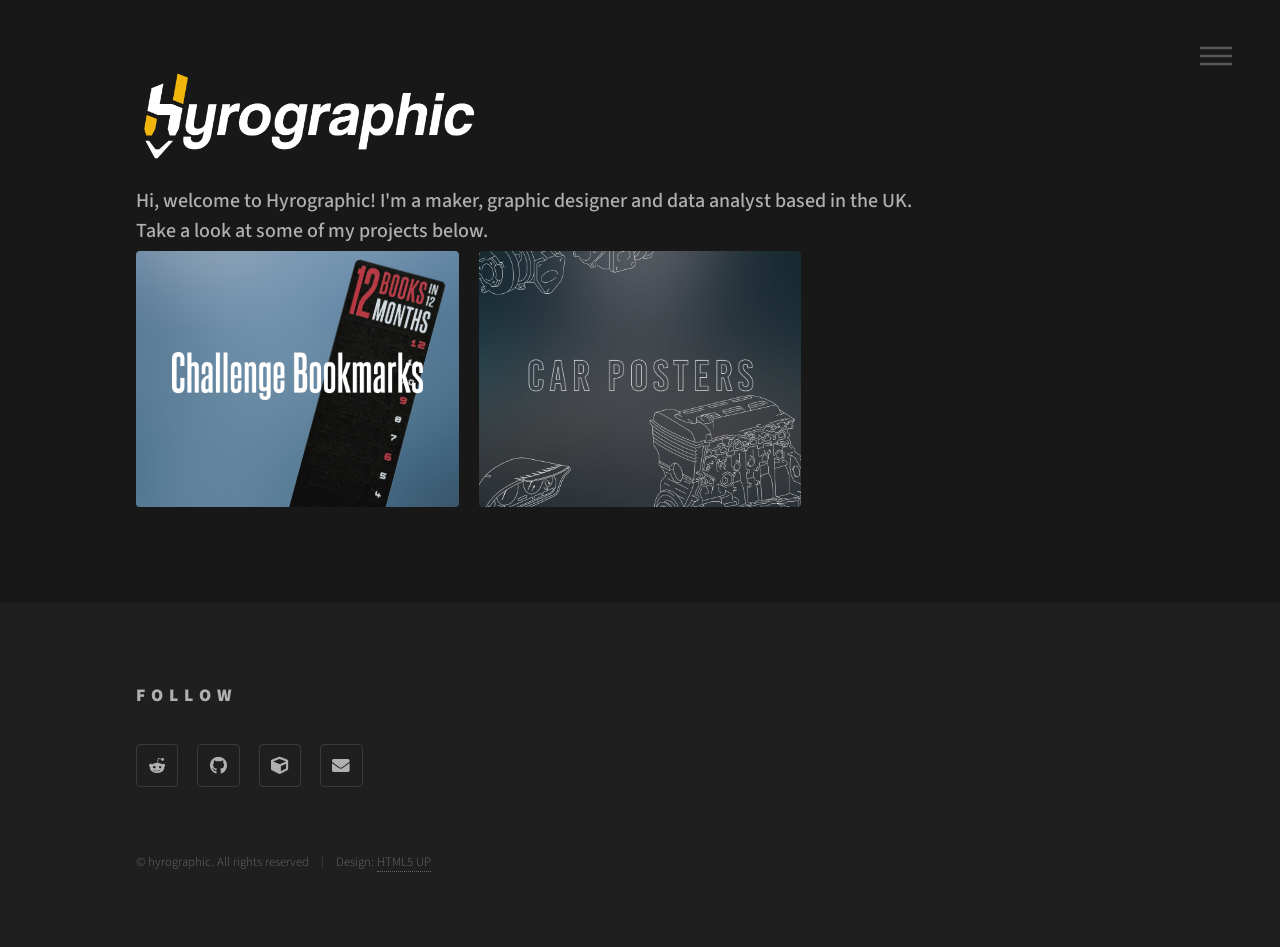
<file: index.html>
<!DOCTYPE HTML>
<!--
	Phantom by HTML5 UP
	html5up.net | @ajlkn
	Free for personal and commercial use under the CCA 3.0 license (html5up.net/license)
-->
<html>
	<head>
		<title>Hyrographic</title>
		<link rel="icon" type="image/png" href="images/hyrographic_favicon.png?v=2" />
		<link rel="apple-touch-icon" href="images/hyrographic_favicon.png?v=2" />
		<meta charset="utf-8" />
		<meta name="viewport" content="width=device-width, initial-scale=1, user-scalable=no" />
		<link rel="stylesheet" href="assets/css/main.css" />
		<noscript><link rel="stylesheet" href="assets/css/noscript.css" /></noscript>
	</head>
	<body class="is-preload">
		<!-- Wrapper -->
			<div id="wrapper">

				<!-- Header -->
					<header id="header">
						<div class="inner">

							<!-- Logo -->
								<a href="index.html" class="logo">
									<span class="symbol"><img src="images/hyrographic_logo.png" alt="" /></span>
								</a>

							<!-- Nav -->
								<nav>
									<ul>
										<li><a href="#menu">Menu</a></li>
									</ul>
								</nav>

						</div>
					</header>

				<!-- Menu -->
					<nav id="menu">
						<h2>Menu</h2>
						<ul>
							<li><a href="index.html">Home</a></li>
							<li><a href="challenge_bookmarks.html">Challenge Bookmarks</a></li>
							<li><a href="car_posters.html">Car Posters</a></li>
							<!-- <li><a href="generic.html">Consequat dolor</a></li>
							<li><a href="elements.html">Elements</a></li> -->
						</ul>
					</nav>

				<!-- Main -->
					<div id="main">
						<div class="inner">
							<header>
								<p class="subtitle">Hi, welcome to Hyrographic! I'm a maker, graphic designer and data analyst based in the UK.<br>Take a look at some of my projects below.</p>
							</header>
							<section class="tiles">
								<article class="style1">
									<span class="image">
										<img src="images/pic02.jpg" alt="" />
									</span>
									<a href="challenge_bookmarks.html">
										<img class="tile-icon" src="images/Challenge Bookmarks.png" alt="12 Books in 12 Months">
										<img class="title-background bg-bookmarks" src="images/12b12m/bookmark_no_background.png" alt="Bookmark Image">
										<div class="content">
											<p>Satisfying peel away tabs to track your reading</p>
										</div>
									</a>
								</article>
								
								<article class="style2">
									<span class="image">
										<img src="images/pic03.jpg" alt="" />
									</span>
									<a href="car_posters.html">
										<!-- <h2 class="tile-title-car-posters">Car Posters</h2> -->
										 <img class="tile-icon car-posters" src="images/car_posters_header.png" alt="Car Posters">
										<img class="title-background bg-car-posters" src="images/car_posters.png" alt="Car illustrations">
										<div class="content">
											<p>Hand-designed car illustrations</p>
										</div>
									</a>
								</article>
								<!-- <article class="style3">
									<span class="image">
										<img src="images/pic03.jpg" alt="" />
									</span>
									<a href="generic.html">
										<h2>Feugiat</h2>
										<div class="content">
											<p>Sed nisl arcu euismod sit amet nisi lorem etiam dolor veroeros et feugiat.</p>
										</div>
									</a>
								</article>
								<article class="style4">
									<span class="image">
										<img src="images/pic04.jpg" alt="" />
									</span>
									<a href="generic.html">
										<h2>Tempus</h2>
										<div class="content">
											<p>Sed nisl arcu euismod sit amet nisi lorem etiam dolor veroeros et feugiat.</p>
										</div>
									</a>
								</article>
								<article class="style5">
									<span class="image">
										<img src="images/pic05.jpg" alt="" />
									</span>
									<a href="generic.html">
										<h2>Aliquam</h2>
										<div class="content">
											<p>Sed nisl arcu euismod sit amet nisi lorem etiam dolor veroeros et feugiat.</p>
										</div>
									</a>
								</article>
								<article class="style6">
									<span class="image">
										<img src="images/pic06.jpg" alt="" />
									</span>
									<a href="generic.html">
										<h2>Veroeros</h2>
										<div class="content">
											<p>Sed nisl arcu euismod sit amet nisi lorem etiam dolor veroeros et feugiat.</p>
										</div>
									</a>
								</article>
								<article class="style2">
									<span class="image">
										<img src="images/pic07.jpg" alt="" />
									</span>
									<a href="generic.html">
										<h2>Ipsum</h2>
										<div class="content">
											<p>Sed nisl arcu euismod sit amet nisi lorem etiam dolor veroeros et feugiat.</p>
										</div>
									</a>
								</article>
								<article class="style3">
									<span class="image">
										<img src="images/pic08.jpg" alt="" />
									</span>
									<a href="generic.html">
										<h2>Dolor</h2>
										<div class="content">
											<p>Sed nisl arcu euismod sit amet nisi lorem etiam dolor veroeros et feugiat.</p>
										</div>
									</a>
								</article>
								<article class="style1">
									<span class="image">
										<img src="images/pic09.jpg" alt="" />
									</span>
									<a href="generic.html">
										<h2>Nullam</h2>
										<div class="content">
											<p>Sed nisl arcu euismod sit amet nisi lorem etiam dolor veroeros et feugiat.</p>
										</div>
									</a>
								</article>
								<article class="style5">
									<span class="image">
										<img src="images/pic10.jpg" alt="" />
									</span>
									<a href="generic.html">
										<h2>Ultricies</h2>
										<div class="content">
											<p>Sed nisl arcu euismod sit amet nisi lorem etiam dolor veroeros et feugiat.</p>
										</div>
									</a>
								</article>
								<article class="style6">
									<span class="image">
										<img src="images/pic11.jpg" alt="" />
									</span>
									<a href="generic.html">
										<h2>Dictum</h2>
										<div class="content">
											<p>Sed nisl arcu euismod sit amet nisi lorem etiam dolor veroeros et feugiat.</p>
										</div>
									</a>
								</article>
								<article class="style4">
									<span class="image">
										<img src="images/pic12.jpg" alt="" />
									</span>
									<a href="generic.html">
										<h2>Pretium</h2>
										<div class="content">
											<p>Sed nisl arcu euismod sit amet nisi lorem etiam dolor veroeros et feugiat.</p>
										</div>
									</a>
								</article> -->
							</section>
						</div>
					</div>

				<!-- Footer -->
					<footer id="footer">
						<div class="inner">
							<!-- <section>
								<h2>Get in touch</h2>
								<form method="post" action="#">
									<div class="fields">
										<div class="field half">
											<input type="text" name="name" id="name" placeholder="Name" />
										</div>
										<div class="field half">
											<input type="email" name="email" id="email" placeholder="Email" />
										</div>
										<div class="field">
											<textarea name="message" id="message" placeholder="Message"></textarea>
										</div>
									</div>
									<ul class="actions">
										<li><input type="submit" value="Send" class="primary" /></li>
									</ul>
								</form>
							</section> -->
							<section>
								<h2>Follow</h2>
								<ul class="icons">
									<li><a href="https://www.reddit.com/user/hyrographic/" class="icon brands style2 fa-reddit-alien"><span class="label">Reddit</span></a></li>

									<li><a href="https://github.com/hyrographic" class="icon brands style2 fa-github"><span class="label">GitHub</span></a></li>

									<li><a href="https://makerworld.com/en/@hyrographic" class="icon solid style2 fa-cube"><span class="label">MakerWorld</span></a></li>
									
									<li><a href="mailto:hyrographic@gmail.com" class="icon solid style2 fa-envelope"><span class="label">Email</span></a></li>
								</ul>
							</section>
							<ul class="copyright">
								<li>&copy; hyrographic. All rights reserved</li><li>Design: <a href="http://html5up.net">HTML5 UP</a></li>
							</ul>
						</div>
					</footer>

			</div>

		<!-- Scripts -->
			<script src="assets/js/jquery.min.js"></script>
			<script src="assets/js/browser.min.js"></script>
			<script src="assets/js/breakpoints.min.js"></script>
			<script src="assets/js/util.js"></script>
			<script src="assets/js/main.js"></script>

	</body>
</html>
</file>
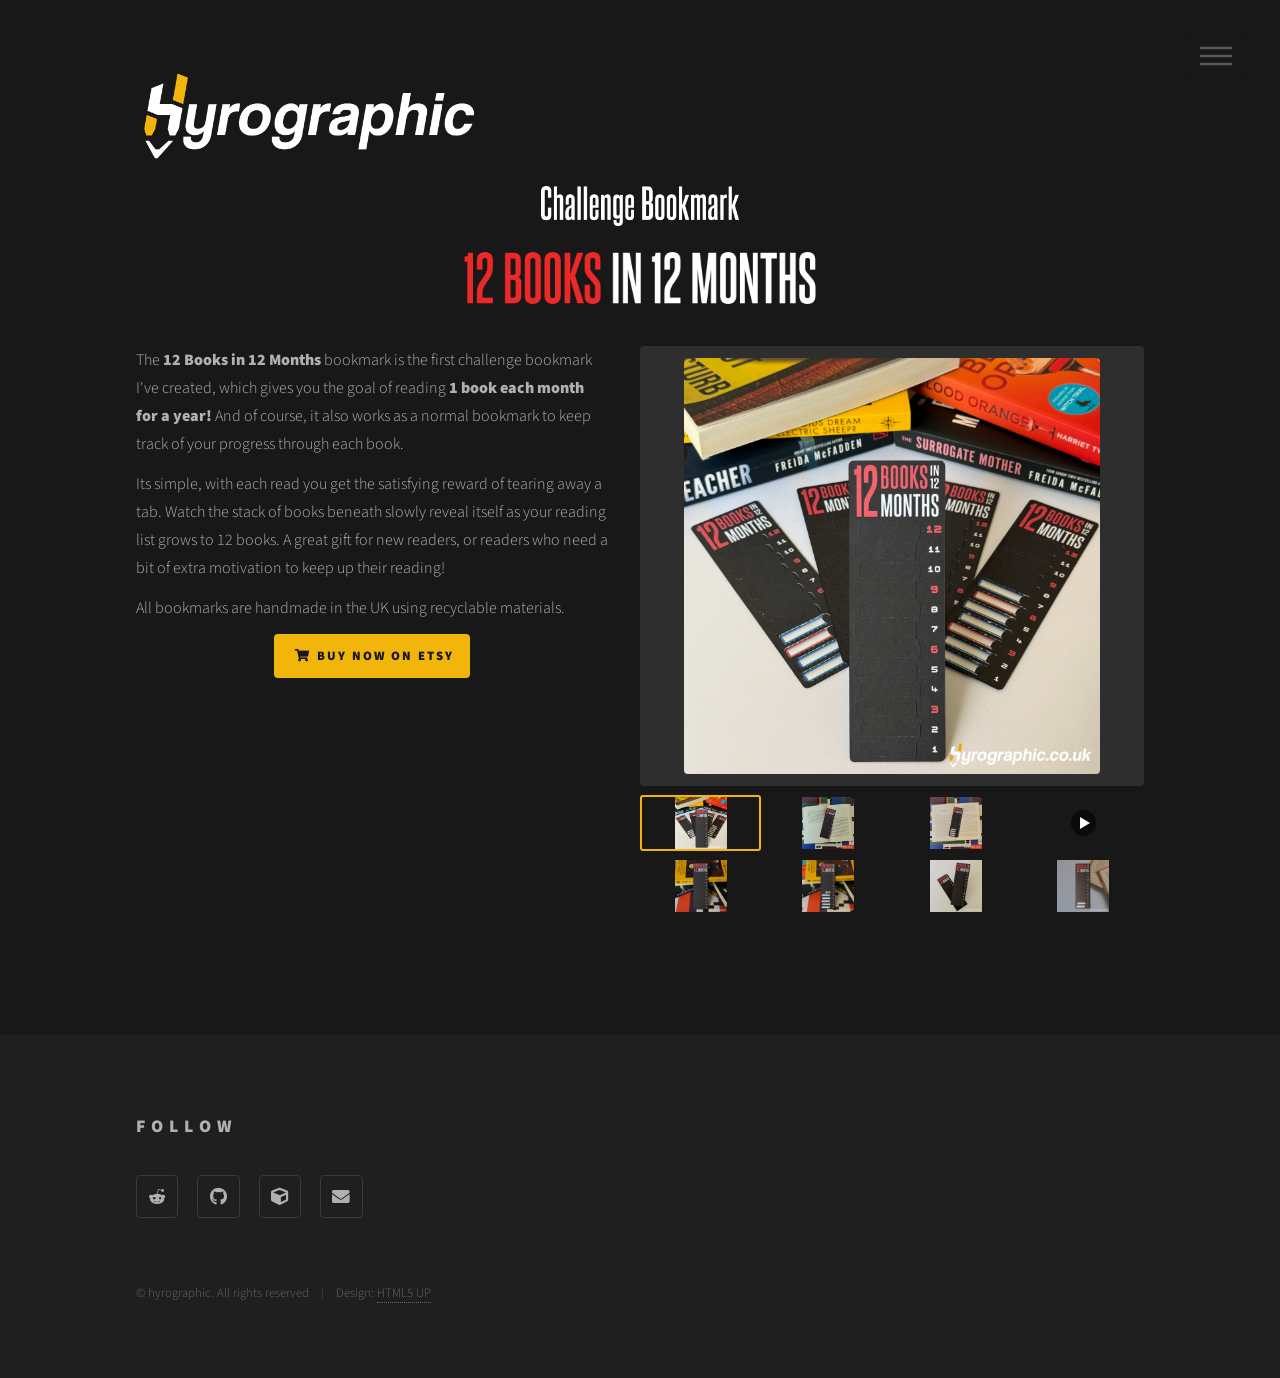
<file: 12b12m.html>
<!DOCTYPE HTML>
<!--
	Phantom by HTML5 UP
	html5up.net | @ajlkn
	Free for personal and commercial use under the CCA 3.0 license (html5up.net/license)
-->
<html>
	<head>
		<title>12 Books in 12 Months - Hyrographic</title>
		<link rel="icon" type="image/png" href="images/hyrographic_favicon.png?v=2" />
		<link rel="apple-touch-icon" href="images/hyrographic_favicon.png?v=2" />
		<meta charset="utf-8" />
		<meta name="viewport" content="width=device-width, initial-scale=1, user-scalable=no" />
		<link rel="stylesheet" href="assets/css/main.css" />
		<noscript><link rel="stylesheet" href="assets/css/noscript.css" /></noscript>
	</head>
	<body class="is-preload">
		<!-- Wrapper -->
			<div id="wrapper">

				<!-- Header -->
					<header id="header">
						<div class="inner">

							<!-- Logo -->
								<a href="index.html" class="logo">
									<span class="symbol"><img src="images/hyrographic_logo.png" alt="" /></span>
								</a>

							<!-- Nav -->
								<nav>
									<ul>
										<li><a href="#menu">Menu</a></li>
									</ul>
								</nav>

						</div>
					</header>

				<!-- Menu -->
					<nav id="menu">
						<h2>Menu</h2>
						<ul>
							<li><a href="index.html">Home</a></li>
							<li><a href="challenge_bookmarks.html">Challenge Bookmarks</a></li>
							<li><a href="car_posters.html">Car Posters</a></li>
							<!-- <li><a href="generic.html">Consequat dolor</a></li>
							<li><a href="elements.html">Elements</a></li> -->
						</ul>
					</nav>

				<!-- Main -->
					<div id="main">
						<div class="inner">
							<!-- <h1>Generic Page</h1> -->
							<div class="title-images">
								<img class="tile-icon-small" src="images/Challenge Bookmark.png" alt="12 Books in 12 Months">
								<img class="tile-icon" src="images/12b12m/12 BOOKS IN 12 MONTHS.png" alt="12 Books in 12 Months">
							</div>

							<!-- Product image gallery -->
							<div class="product-gallery">
								<div class="gallery-main">
									<img id="gallery-main-img" src="images/12b12m/spread_with_books.png" alt="Bookmark in book" />
									<video id="gallery-main-video" autoplay muted loop playsinline hidden></video>
								</div>
								<p id="gallery-caption"></p>
								<div class="gallery-thumbs">
									<img class="gallery-thumb active" src="images/12b12m/spread_with_books.png"
										data-caption="" alt="Bookmark in book" />
									<img class="gallery-thumb" src="images/12b12m/full_bookmark_in_book_pattern.png"
										data-caption="" alt="Bookmark in book" />
									<img class="gallery-thumb" src="images/12b12m/partial_bookmark_in_book_pattern.png"
										data-caption="" alt="Bookmark in book" />
									<video class="gallery-thumb" muted playsinline preload="metadata"
										src="images/12b12m/12b12m_promo_video.mp4#t=0.1"
										data-full="images/12b12m/12b12m_promo_video.mp4"
										data-caption="" aria-label="Demo video"></video>
									<img class="gallery-thumb" src="images/12b12m/full_single_book_stack.png"
										data-caption="" alt="Progression" />
									<img class="gallery-thumb" src="images/12b12m/partial_single_book_stack.png"
										data-caption="" alt="Progression" />
									<img class="gallery-thumb" src="images/12b12m/12b12m_2_white_bckgrnd.png"
										data-caption="" alt="Bookmark in book" />
									<img class="gallery-thumb" src="images/12b12m/bookmark_progression_thumbnail.webp"
										data-full="images/12b12m/bookmark_progression.webp"
										data-caption="" alt="Progression" />
								</div>
							</div>

							<div class="product-info">
							<p>The <b>12 Books in 12 Months</b> bookmark is the first challenge bookmark I've created, which gives you the goal of reading <b>1 book each month for a year!</b> And of course, it also works as a normal bookmark to keep track of your progress through each book.</p>
							<p>Its simple, with each read you get the satisfying reward of tearing away a tab. Watch the stack of books beneath slowly reveal itself as your reading list grows to 12 books. A great gift for new readers, or readers who need a bit of extra motivation to keep up their reading!</p>
							<p>All bookmarks are handmade in the UK using recyclable materials.</p>
							<ul class="actions buy-actions">
								<li><a href="https://hyrographic.etsy.com/uk/listing/4594855246/12-books-in-12-months-challenge-bookmark" class="button primary buy-button icon solid fa-shopping-cart" target="_blank" rel="noopener">Buy Now on Etsy</a></li>
							</ul>
							</div>
						</div>
					</div>

				<!-- Footer -->
					<footer id="footer">
						<div class="inner">
							<!-- <section>
								<h2>Get in touch</h2>
								<form method="post" action="#">
									<div class="fields">
										<div class="field half">
											<input type="text" name="name" id="name" placeholder="Name" />
										</div>
										<div class="field half">
											<input type="email" name="email" id="email" placeholder="Email" />
										</div>
										<div class="field">
											<textarea name="message" id="message" placeholder="Message"></textarea>
										</div>
									</div>
									<ul class="actions">
										<li><input type="submit" value="Send" class="primary" /></li>
									</ul>
								</form>
							</section> -->
							<section>
								<h2>Follow</h2>
								<ul class="icons">
									<li><a href="https://www.reddit.com/user/hyrographic/" class="icon brands style2 fa-reddit-alien"><span class="label">Reddit</span></a></li>

									<li><a href="https://github.com/hyrographic" class="icon brands style2 fa-github"><span class="label">GitHub</span></a></li>

									<li><a href="https://makerworld.com/en/@hyrographic" class="icon solid style2 fa-cube"><span class="label">MakerWorld</span></a></li>

									<li><a href="mailto:hyrographic@gmail.com" class="icon solid style2 fa-envelope"><span class="label">Email</span></a></li>
								</ul>
							</section>
							<ul class="copyright">
								<li>&copy; hyrographic. All rights reserved</li><li>Design: <a href="http://html5up.net">HTML5 UP</a></li>
							</ul>
						</div>
					</footer>

			</div>

		<!-- Gallery lightbox -->
			<div id="gallery-lightbox" role="dialog" aria-modal="true" aria-label="Image viewer">
				<button class="lightbox-close" aria-label="Close">&times;</button>
				<button class="lightbox-prev" aria-label="Previous">&#8249;</button>
				<div class="lightbox-content">
					<img id="lightbox-img" alt="" />
					<video id="lightbox-video" autoplay muted loop playsinline controls hidden></video>
				</div>
				<button class="lightbox-next" aria-label="Next">&#8250;</button>
			</div>

		<!-- Scripts -->
			<script src="assets/js/jquery.min.js"></script>
			<script src="assets/js/browser.min.js"></script>
			<script src="assets/js/breakpoints.min.js"></script>
			<script src="assets/js/util.js"></script>
			<script src="assets/js/main.js"></script>
			<script>
				$(function() {
					// Wrap video thumbs so a play icon can be overlaid on them.
					$('video.gallery-thumb').wrap('<span class="gallery-video-wrap"></span>');

					var $thumbs = $('.gallery-thumb'),
						$mainImg = $('#gallery-main-img'),
						mainVideo = $('#gallery-main-video')[0],
						$lightbox = $('#gallery-lightbox'),
						$lbImg = $('#lightbox-img'),
						lbVideo = $('#lightbox-video')[0];

					function fullSrc($thumb) {
						return $thumb.data('full') || $thumb.attr('src');
					}

					function isVideo($thumb) {
						return $thumb.is('video');
					}

					// Show media in either an <img> or a <video>, hiding the other.
					function show($img, video, $thumb) {
						if (isVideo($thumb)) {
							$img.attr('hidden', true);
							if (video.getAttribute('src') !== fullSrc($thumb))
								video.src = fullSrc($thumb);
							video.hidden = false;
							video.play();
						} else {
							video.pause();
							video.hidden = true;
							$img.attr('src', fullSrc($thumb))
								.attr('alt', $thumb.attr('alt'))
								.removeAttr('hidden');
						}
					}

					function select(index) {
						var $thumb = $thumbs.eq((index + $thumbs.length) % $thumbs.length);
						show($mainImg, mainVideo, $thumb);
						$('#gallery-caption').text($thumb.data('caption'));
						$thumbs.removeClass('active');
						$thumb.addClass('active');
						if ($lightbox.hasClass('visible')) {
							mainVideo.pause();
							show($lbImg, lbVideo, $thumb);
						}
					}

					function currentIndex() {
						return $thumbs.index($thumbs.filter('.active'));
					}

					function openLightbox() {
						$lightbox.addClass('visible');
						$('body').css('overflow', 'hidden');
						select(currentIndex());
					}

					function closeLightbox() {
						$lightbox.removeClass('visible');
						$('body').css('overflow', '');
						lbVideo.pause();
						if (isVideo($thumbs.filter('.active'))) mainVideo.play();
					}

					$thumbs.on('click', function() {
						select($thumbs.index(this));
					});

					$('.gallery-main').on('click', openLightbox);
					$lightbox.find('.lightbox-close').on('click', closeLightbox);
					$lightbox.find('.lightbox-prev').on('click', function() { select(currentIndex() - 1); });
					$lightbox.find('.lightbox-next').on('click', function() { select(currentIndex() + 1); });

					// Close when clicking the backdrop (but not the media itself).
					$lightbox.on('click', function(e) {
						if (e.target === this || $(e.target).hasClass('lightbox-content')) closeLightbox();
					});

					$(document).on('keydown', function(e) {
						if (!$lightbox.hasClass('visible')) return;
						if (e.key === 'Escape') closeLightbox();
						else if (e.key === 'ArrowLeft') select(currentIndex() - 1);
						else if (e.key === 'ArrowRight') select(currentIndex() + 1);
					});
				});
			</script>

	</body>
</html>
</file>
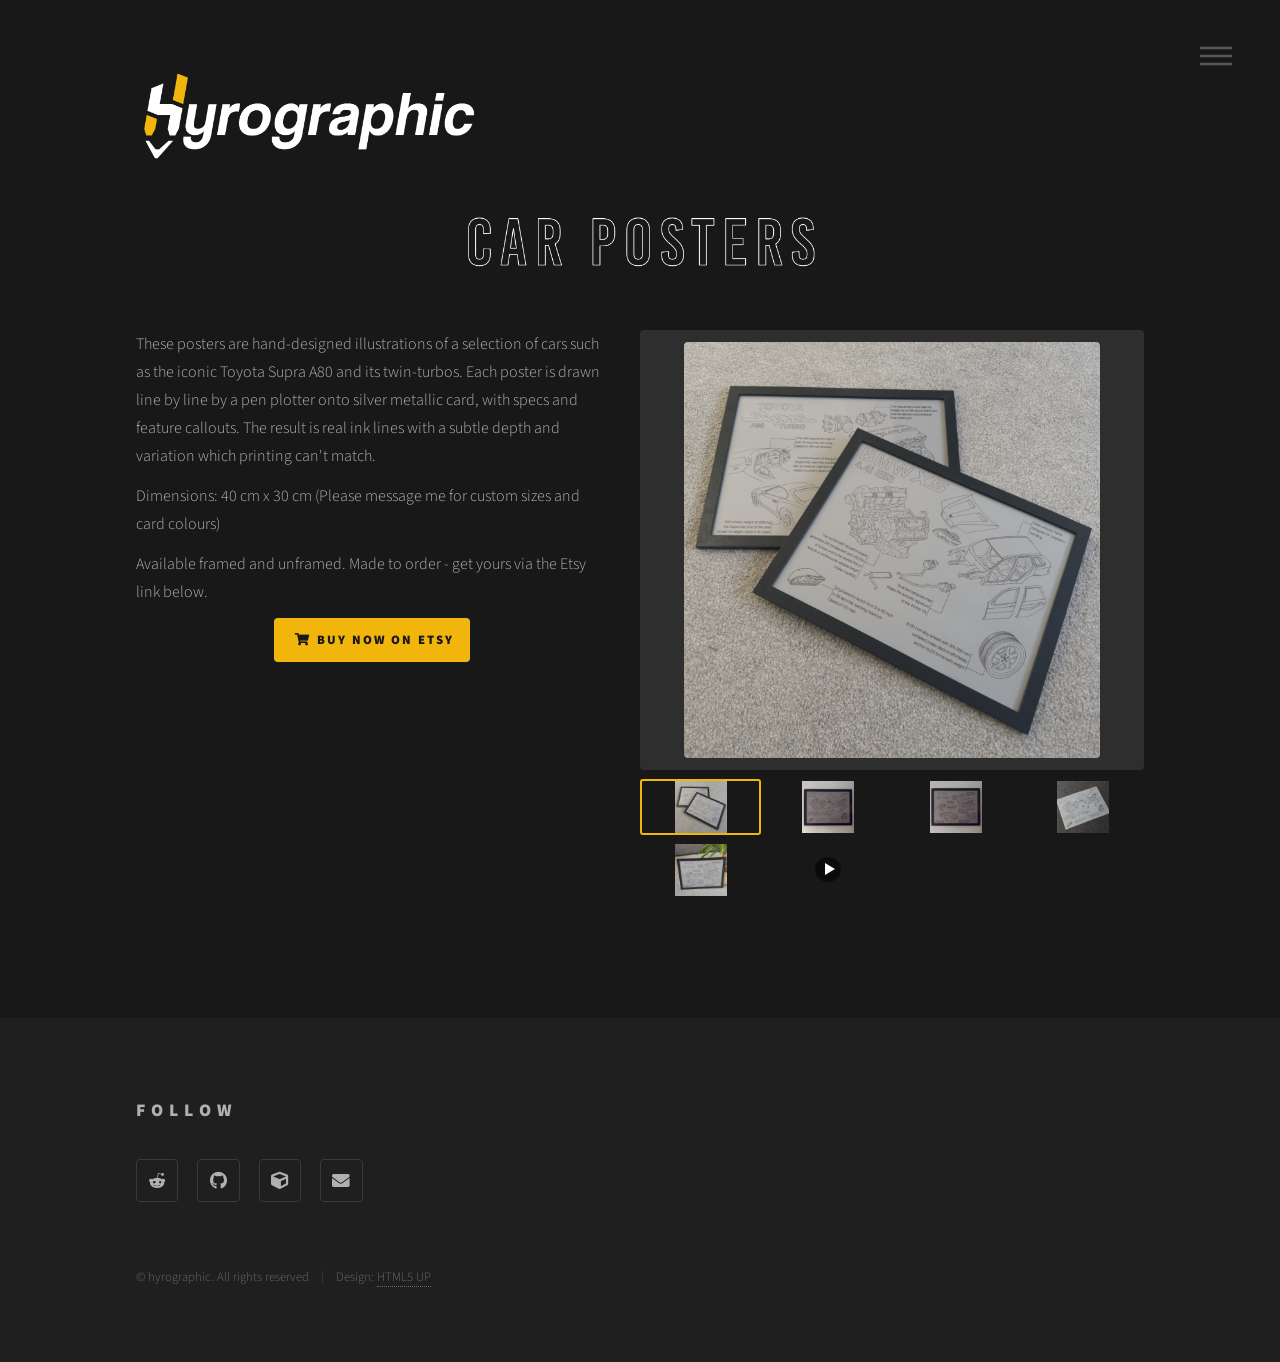
<file: car_posters.html>
<!DOCTYPE HTML>
<!--
	Phantom by HTML5 UP
	html5up.net | @ajlkn
	Free for personal and commercial use under the CCA 3.0 license (html5up.net/license)
-->
<html>
	<head>
		<title>Car Posters - Hyrographic</title>
		<link rel="icon" type="image/png" href="images/hyrographic_favicon.png?v=2" />
		<link rel="apple-touch-icon" href="images/hyrographic_favicon.png?v=2" />
		<meta charset="utf-8" />
		<meta name="viewport" content="width=device-width, initial-scale=1, user-scalable=no" />
		<link rel="stylesheet" href="assets/css/main.css" />
		<noscript><link rel="stylesheet" href="assets/css/noscript.css" /></noscript>
	</head>
	<body class="is-preload">
		<!-- Wrapper -->
			<div id="wrapper">

				<!-- Header -->
					<header id="header">
						<div class="inner">

							<!-- Logo -->
								<a href="index.html" class="logo">
									<span class="symbol"><img src="images/hyrographic_logo.png" alt="" /></span>
								</a>

							<!-- Nav -->
								<nav>
									<ul>
										<li><a href="#menu">Menu</a></li>
									</ul>
								</nav>

						</div>
					</header>

				<!-- Menu -->
					<nav id="menu">
						<h2>Menu</h2>
						<ul>
							<li><a href="index.html">Home</a></li>
							<li><a href="challenge_bookmarks.html">Challenge Bookmarks</a></li>
							<li><a href="car_posters.html">Car Posters</a></li>
							<!-- <li><a href="generic.html">Consequat dolor</a></li>
							<li><a href="elements.html">Elements</a></li> -->
						</ul>
					</nav>

				<!-- Main -->
					<div id="main">
						<div class="inner">
							<!-- <h1>Generic Page</h1> -->
							<div class="title-images">
								<img class="tile-icon car-posters" src="images/car_posters_header.png" alt="Car Posters">
							</div>

							<!-- Product image gallery -->
							<div class="product-gallery">
								<div class="gallery-main">
									<img id="gallery-main-img" src="images/car_posters/framed_two.png" alt="Framed posters" />
									<video id="gallery-main-video" autoplay muted loop playsinline hidden></video>
								</div>
								<p id="gallery-caption"></p>
								<div class="gallery-thumbs">
									<img class="gallery-thumb active" src="images/car_posters/framed_two.png"
										data-caption="" alt="Framed posters" />
									<img class="gallery-thumb" src="images/car_posters/wall_mounted_new.png"
										data-caption="" alt="BMW X5 poster framed on wall" />
									<img class="gallery-thumb" src="images/car_posters/framed_wall.png"
										data-caption="" alt="Toyota Supra poster framed on wall" />
									<img class="gallery-thumb" src="images/car_posters/poster_no_frame.png"
										data-caption="" alt="BMW X5 poster" />
									<img class="gallery-thumb" src="images/car_posters/plant_framed.png"
										data-caption="" alt="Toyota Supra poster framed" />
									<video class="gallery-thumb" muted playsinline preload="metadata"
										src="images/car_posters/supra_listing_video_v2_hvc1.mp4#t=1"
										data-full="images/car_posters/supra_listing_video_v2_hvc1.mp4"
										data-caption="" aria-label="Poster close up video"></video>
								</div>
							</div>

							<div class="product-info">
							<p>These posters are hand-designed illustrations of a selection of cars such as the iconic Toyota Supra A80 and its twin-turbos. Each poster is drawn line by line by a pen plotter onto silver metallic card, with specs and feature callouts. The result is real ink lines with a subtle depth and variation which printing can't match. 
							</p>
							<p>Dimensions: 40 cm x 30 cm (Please message me for custom sizes and card colours)</p> <p>Available framed and unframed. Made to order - get yours via the Etsy link below.</p>
							<ul class="actions buy-actions">
								<li><a href="https://www.etsy.com/uk/listing/4617942970/toyota-supra-mk4-a80-engine-technical" class="button primary buy-button icon solid fa-shopping-cart" target="_blank" rel="noopener">Buy Now on Etsy</a></li>
							</ul>
							</div>
						</div>
					</div>

				<!-- Footer -->
					<footer id="footer">
						<div class="inner">
							<!-- <section>
								<h2>Get in touch</h2>
								<form method="post" action="#">
									<div class="fields">
										<div class="field half">
											<input type="text" name="name" id="name" placeholder="Name" />
										</div>
										<div class="field half">
											<input type="email" name="email" id="email" placeholder="Email" />
										</div>
										<div class="field">
											<textarea name="message" id="message" placeholder="Message"></textarea>
										</div>
									</div>
									<ul class="actions">
										<li><input type="submit" value="Send" class="primary" /></li>
									</ul>
								</form>
							</section> -->
							<section>
								<h2>Follow</h2>
								<ul class="icons">
									<li><a href="https://www.reddit.com/user/hyrographic/" class="icon brands style2 fa-reddit-alien"><span class="label">Reddit</span></a></li>

									<li><a href="https://github.com/hyrographic" class="icon brands style2 fa-github"><span class="label">GitHub</span></a></li>

									<li><a href="https://makerworld.com/en/@hyrographic" class="icon solid style2 fa-cube"><span class="label">MakerWorld</span></a></li>

									<li><a href="mailto:hyrographic@gmail.com" class="icon solid style2 fa-envelope"><span class="label">Email</span></a></li>
								</ul>
							</section>
							<ul class="copyright">
								<li>&copy; hyrographic. All rights reserved</li><li>Design: <a href="http://html5up.net">HTML5 UP</a></li>
							</ul>
						</div>
					</footer>

			</div>

		<!-- Gallery lightbox -->
			<div id="gallery-lightbox" role="dialog" aria-modal="true" aria-label="Image viewer">
				<button class="lightbox-close" aria-label="Close">&times;</button>
				<button class="lightbox-prev" aria-label="Previous">&#8249;</button>
				<div class="lightbox-content">
					<img id="lightbox-img" alt="" />
					<video id="lightbox-video" autoplay muted loop playsinline controls hidden></video>
				</div>
				<button class="lightbox-next" aria-label="Next">&#8250;</button>
			</div>

		<!-- Scripts -->
			<script src="assets/js/jquery.min.js"></script>
			<script src="assets/js/browser.min.js"></script>
			<script src="assets/js/breakpoints.min.js"></script>
			<script src="assets/js/util.js"></script>
			<script src="assets/js/main.js"></script>
			<script>
				$(function() {
					// Wrap video thumbs so a play icon can be overlaid on them.
					$('video.gallery-thumb').wrap('<span class="gallery-video-wrap"></span>');

					var $thumbs = $('.gallery-thumb'),
						$mainImg = $('#gallery-main-img'),
						mainVideo = $('#gallery-main-video')[0],
						$lightbox = $('#gallery-lightbox'),
						$lbImg = $('#lightbox-img'),
						lbVideo = $('#lightbox-video')[0];

					function fullSrc($thumb) {
						return $thumb.data('full') || $thumb.attr('src');
					}

					function isVideo($thumb) {
						return $thumb.is('video');
					}

					// Show media in either an <img> or a <video>, hiding the other.
					function show($img, video, $thumb) {
						if (isVideo($thumb)) {
							$img.attr('hidden', true);
							if (video.getAttribute('src') !== fullSrc($thumb))
								video.src = fullSrc($thumb);
							video.hidden = false;
							video.play();
						} else {
							video.pause();
							video.hidden = true;
							$img.attr('src', fullSrc($thumb))
								.attr('alt', $thumb.attr('alt'))
								.removeAttr('hidden');
						}
					}

					function select(index) {
						var $thumb = $thumbs.eq((index + $thumbs.length) % $thumbs.length);
						show($mainImg, mainVideo, $thumb);
						$('#gallery-caption').text($thumb.data('caption'));
						$thumbs.removeClass('active');
						$thumb.addClass('active');
						if ($lightbox.hasClass('visible')) {
							mainVideo.pause();
							show($lbImg, lbVideo, $thumb);
						}
					}

					function currentIndex() {
						return $thumbs.index($thumbs.filter('.active'));
					}

					function openLightbox() {
						$lightbox.addClass('visible');
						$('body').css('overflow', 'hidden');
						select(currentIndex());
					}

					function closeLightbox() {
						$lightbox.removeClass('visible');
						$('body').css('overflow', '');
						lbVideo.pause();
						if (isVideo($thumbs.filter('.active'))) mainVideo.play();
					}

					$thumbs.on('click', function() {
						select($thumbs.index(this));
					});

					$('.gallery-main').on('click', openLightbox);
					$lightbox.find('.lightbox-close').on('click', closeLightbox);
					$lightbox.find('.lightbox-prev').on('click', function() { select(currentIndex() - 1); });
					$lightbox.find('.lightbox-next').on('click', function() { select(currentIndex() + 1); });

					// Close when clicking the backdrop (but not the media itself).
					$lightbox.on('click', function(e) {
						if (e.target === this || $(e.target).hasClass('lightbox-content')) closeLightbox();
					});

					$(document).on('keydown', function(e) {
						if (!$lightbox.hasClass('visible')) return;
						if (e.key === 'Escape') closeLightbox();
						else if (e.key === 'ArrowLeft') select(currentIndex() - 1);
						else if (e.key === 'ArrowRight') select(currentIndex() + 1);
					});
				});
			</script>

	</body>
</html>
</file>
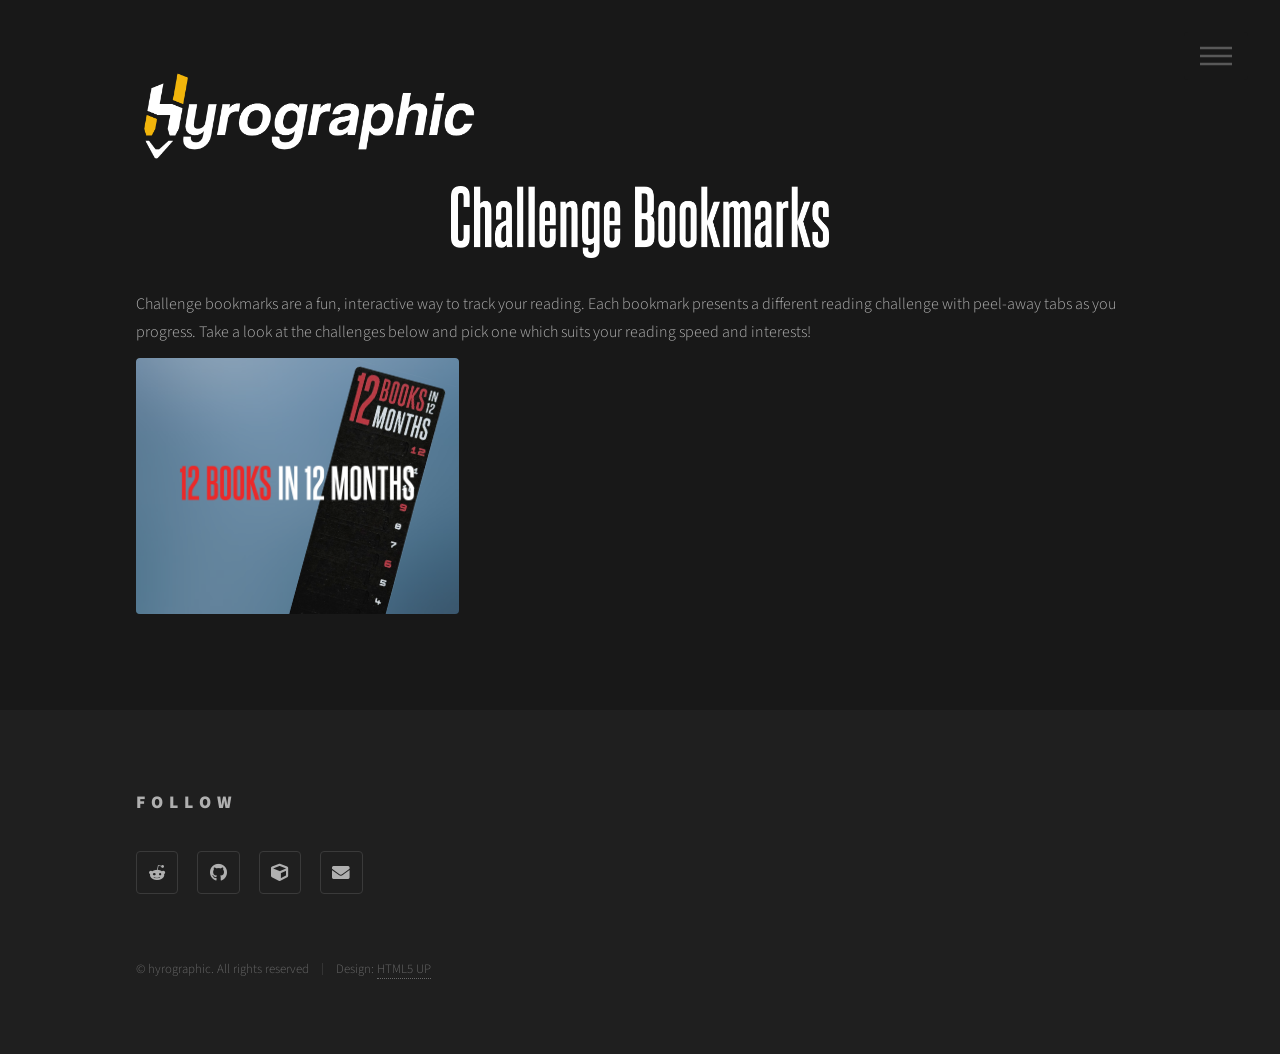
<file: challenge_bookmarks.html>
<!DOCTYPE HTML>
<!--
	Phantom by HTML5 UP
	html5up.net | @ajlkn
	Free for personal and commercial use under the CCA 3.0 license (html5up.net/license)
-->
<html>
	<head>
		<title>Challenge Bookmarks - Hyrographic</title>
		<link rel="icon" type="image/png" href="images/hyrographic_favicon.png?v=2" />
		<link rel="apple-touch-icon" href="images/hyrographic_favicon.png?v=2" />
		<meta charset="utf-8" />
		<meta name="viewport" content="width=device-width, initial-scale=1, user-scalable=no" />
		<link rel="stylesheet" href="assets/css/main.css" />
		<noscript><link rel="stylesheet" href="assets/css/noscript.css" /></noscript>
	</head>
	<body class="is-preload">
		<!-- Wrapper -->
			<div id="wrapper">

				<!-- Header -->
					<header id="header">
						<div class="inner">

							<!-- Logo -->
								<a href="index.html" class="logo">
									<span class="symbol"><img src="images/hyrographic_logo.png" alt="" /></span>
								</a>

							<!-- Nav -->
								<nav>
									<ul>
										<li><a href="#menu">Menu</a></li>
									</ul>
								</nav>

						</div>
					</header>

				<!-- Menu -->
					<nav id="menu">
						<h2>Menu</h2>
						<ul>
							<li><a href="index.html">Home</a></li>
							<li><a href="challenge_bookmarks.html">Challenge Bookmarks</a></li>
							<li><a href="car_posters.html">Car Posters</a></li>
							<!-- <li><a href="generic.html">Consequat dolor</a></li>
							<li><a href="elements.html">Elements</a></li> -->
						</ul>
					</nav>

				<!-- Main -->
					<div id="main">
						<div class="inner">
							<!-- <h1>Generic Page</h1> -->
							<div class="title-images">
								<img class="tile-icon" src="images/Challenge Bookmarks.png" alt="12 Books in 12 Months">
							</div>
							<!-- <span class="image main"><img src="images/bookmark_in_book_landscape.png" alt="" /></span> -->
							<!-- <span class="sidegif"><img class="progression-gif" src="images/progression_v2-35.gif" alt="" /></span> -->
							<p>Challenge bookmarks are a fun, interactive way to track your reading. Each bookmark presents a different reading challenge with peel-away tabs as you progress. Take a look at the challenges below and pick one which suits your reading speed and interests!</p>
							<section class="tiles">
								<article class="style1">
									<span class="image">
										<img src="images/pic02.jpg" alt="" />
									</span>
									<a href="12b12m.html">
										<img class="tile-icon" src="images/12b12m/12 BOOKS IN 12 MONTHS.png" alt="12 Books in 12 Months">
										<img class="title-background" src="images/12b12m/bookmark_no_background.png" alt="Bookmark Image">
										<div class="content">
											<!-- <p></p> -->
										</div>
									</a>
								</article>
							</section>
						</div>
					</div>

				<!-- Footer -->
					<footer id="footer">
						<div class="inner">
							<!-- <section>
								<h2>Get in touch</h2>
								<form method="post" action="#">
									<div class="fields">
										<div class="field half">
											<input type="text" name="name" id="name" placeholder="Name" />
										</div>
										<div class="field half">
											<input type="email" name="email" id="email" placeholder="Email" />
										</div>
										<div class="field">
											<textarea name="message" id="message" placeholder="Message"></textarea>
										</div>
									</div>
									<ul class="actions">
										<li><input type="submit" value="Send" class="primary" /></li>
									</ul>
								</form>
							</section> -->
							<section>
								<h2>Follow</h2>
								<ul class="icons">
									<li><a href="https://www.reddit.com/user/hyrographic/" class="icon brands style2 fa-reddit-alien"><span class="label">Reddit</span></a></li>

									<li><a href="https://github.com/hyrographic" class="icon brands style2 fa-github"><span class="label">GitHub</span></a></li>

									<li><a href="https://makerworld.com/en/@hyrographic" class="icon solid style2 fa-cube"><span class="label">MakerWorld</span></a></li>
									
									<li><a href="mailto:hyrographic@gmail.com" class="icon solid style2 fa-envelope"><span class="label">Email</span></a></li>
								</ul>
							</section>
							<ul class="copyright">
								<li>&copy; hyrographic. All rights reserved</li><li>Design: <a href="http://html5up.net">HTML5 UP</a></li>
							</ul>
						</div>
					</footer>

			</div>

		<!-- Scripts -->
			<script src="assets/js/jquery.min.js"></script>
			<script src="assets/js/browser.min.js"></script>
			<script src="assets/js/breakpoints.min.js"></script>
			<script src="assets/js/util.js"></script>
			<script src="assets/js/main.js"></script>

	</body>
</html>
</file>
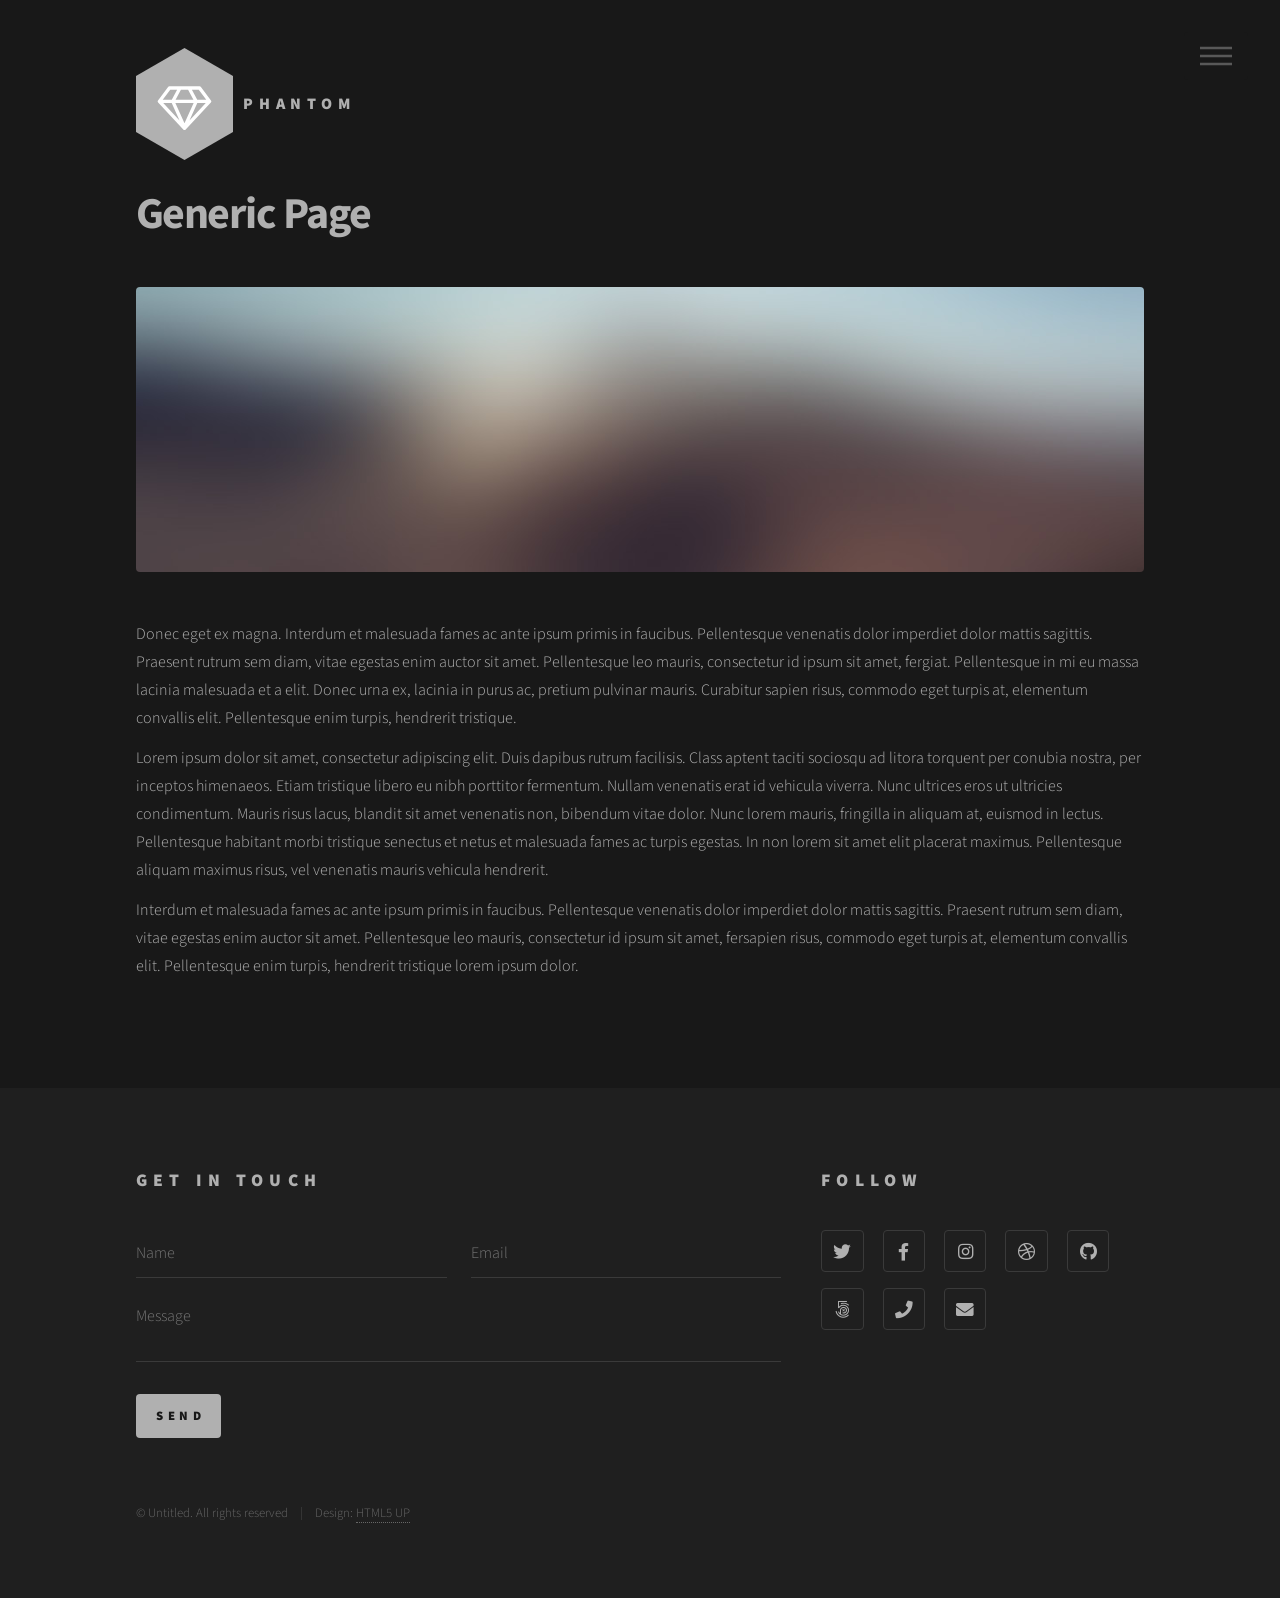
<file: generic.html>
<!DOCTYPE HTML>
<!--
	Phantom by HTML5 UP
	html5up.net | @ajlkn
	Free for personal and commercial use under the CCA 3.0 license (html5up.net/license)
-->
<html>
	<head>
		<title>Generic - Phantom by HTML5 UP</title>
		<meta charset="utf-8" />
		<meta name="viewport" content="width=device-width, initial-scale=1, user-scalable=no" />
		<link rel="stylesheet" href="assets/css/main.css" />
		<noscript><link rel="stylesheet" href="assets/css/noscript.css" /></noscript>
	</head>
	<body class="is-preload">
		<!-- Wrapper -->
			<div id="wrapper">

				<!-- Header -->
					<header id="header">
						<div class="inner">

							<!-- Logo -->
								<a href="index.html" class="logo">
									<span class="symbol"><img src="images/logo.svg" alt="" /></span><span class="title">Phantom</span>
								</a>

							<!-- Nav -->
								<nav>
									<ul>
										<li><a href="#menu">Menu</a></li>
									</ul>
								</nav>

						</div>
					</header>

				<!-- Menu -->
					<nav id="menu">
						<h2>Menu</h2>
						<ul>
							<li><a href="index.html">Home</a></li>
							<li><a href="generic.html">Ipsum veroeros</a></li>
							<li><a href="generic.html">Tempus etiam</a></li>
							<li><a href="generic.html">Consequat dolor</a></li>
							<li><a href="elements.html">Elements</a></li>
						</ul>
					</nav>

				<!-- Main -->
					<div id="main">
						<div class="inner">
							<h1>Generic Page</h1>
							<span class="image main"><img src="images/pic13.jpg" alt="" /></span>
							<p>Donec eget ex magna. Interdum et malesuada fames ac ante ipsum primis in faucibus. Pellentesque venenatis dolor imperdiet dolor mattis sagittis. Praesent rutrum sem diam, vitae egestas enim auctor sit amet. Pellentesque leo mauris, consectetur id ipsum sit amet, fergiat. Pellentesque in mi eu massa lacinia malesuada et a elit. Donec urna ex, lacinia in purus ac, pretium pulvinar mauris. Curabitur sapien risus, commodo eget turpis at, elementum convallis elit. Pellentesque enim turpis, hendrerit tristique.</p>
							<p>Lorem ipsum dolor sit amet, consectetur adipiscing elit. Duis dapibus rutrum facilisis. Class aptent taciti sociosqu ad litora torquent per conubia nostra, per inceptos himenaeos. Etiam tristique libero eu nibh porttitor fermentum. Nullam venenatis erat id vehicula viverra. Nunc ultrices eros ut ultricies condimentum. Mauris risus lacus, blandit sit amet venenatis non, bibendum vitae dolor. Nunc lorem mauris, fringilla in aliquam at, euismod in lectus. Pellentesque habitant morbi tristique senectus et netus et malesuada fames ac turpis egestas. In non lorem sit amet elit placerat maximus. Pellentesque aliquam maximus risus, vel venenatis mauris vehicula hendrerit.</p>
							<p>Interdum et malesuada fames ac ante ipsum primis in faucibus. Pellentesque venenatis dolor imperdiet dolor mattis sagittis. Praesent rutrum sem diam, vitae egestas enim auctor sit amet. Pellentesque leo mauris, consectetur id ipsum sit amet, fersapien risus, commodo eget turpis at, elementum convallis elit. Pellentesque enim turpis, hendrerit tristique lorem ipsum dolor.</p>
						</div>
					</div>

				<!-- Footer -->
					<footer id="footer">
						<div class="inner">
							<section>
								<h2>Get in touch</h2>
								<form method="post" action="#">
									<div class="fields">
										<div class="field half">
											<input type="text" name="name" id="name" placeholder="Name" />
										</div>
										<div class="field half">
											<input type="email" name="email" id="email" placeholder="Email" />
										</div>
										<div class="field">
											<textarea name="message" id="message" placeholder="Message"></textarea>
										</div>
									</div>
									<ul class="actions">
										<li><input type="submit" value="Send" class="primary" /></li>
									</ul>
								</form>
							</section>
							<section>
								<h2>Follow</h2>
								<ul class="icons">
									<li><a href="#" class="icon brands style2 fa-twitter"><span class="label">Twitter</span></a></li>
									<li><a href="#" class="icon brands style2 fa-facebook-f"><span class="label">Facebook</span></a></li>
									<li><a href="#" class="icon brands style2 fa-instagram"><span class="label">Instagram</span></a></li>
									<li><a href="#" class="icon brands style2 fa-dribbble"><span class="label">Dribbble</span></a></li>
									<li><a href="#" class="icon brands style2 fa-github"><span class="label">GitHub</span></a></li>
									<li><a href="#" class="icon brands style2 fa-500px"><span class="label">500px</span></a></li>
									<li><a href="#" class="icon solid style2 fa-phone"><span class="label">Phone</span></a></li>
									<li><a href="#" class="icon solid style2 fa-envelope"><span class="label">Email</span></a></li>
								</ul>
							</section>
							<ul class="copyright">
								<li>&copy; Untitled. All rights reserved</li><li>Design: <a href="http://html5up.net">HTML5 UP</a></li>
							</ul>
						</div>
					</footer>

			</div>

		<!-- Scripts -->
			<script src="assets/js/jquery.min.js"></script>
			<script src="assets/js/browser.min.js"></script>
			<script src="assets/js/breakpoints.min.js"></script>
			<script src="assets/js/util.js"></script>
			<script src="assets/js/main.js"></script>

	</body>
</html>
</file>
<file: assets/css/noscript.css>
/*
	Phantom by HTML5 UP
	html5up.net | @ajlkn
	Free for personal and commercial use under the CCA 3.0 license (html5up.net/license)
*/

/* Tiles */

	body.is-preload .tiles article {
		-moz-transform: none;
		-webkit-transform: none;
		-ms-transform: none;
		transform: none;
		opacity: 1;
	}
</file>
<file: assets/css/main.css>
@import url(fontawesome-all.min.css);
@import url("https://fonts.googleapis.com/css?family=Source+Sans+Pro:300,700,900");

/*
	Phantom by HTML5 UP
	html5up.net | @ajlkn
	Free for personal and commercial use under the CCA 3.0 license (html5up.net/license)
*/

html, body, div, span, applet, object,
iframe, h1, h2, h3, h4, h5, h6, p, blockquote,
pre, a, abbr, acronym, address, big, cite,
code, del, dfn, em, img, ins, kbd, q, s, samp,
small, strike, strong, sub, sup, tt, var, b,
u, i, center, dl, dt, dd, ol, ul, li, fieldset,
form, label, legend, table, caption, tbody,
tfoot, thead, tr, th, td, article, aside,
canvas, details, embed, figure, figcaption,
footer, header, hgroup, menu, nav, output, ruby,
section, summary, time, mark, audio, video {
	margin: 0;
	padding: 0;
	border: 0;
	font-size: 100%;
	font: inherit;
	vertical-align: baseline;}

article, aside, details, figcaption, figure,
footer, header, hgroup, menu, nav, section {
	display: block;}

body {
	line-height: 1;
}

ol, ul {
	list-style: none;
}

blockquote, q {
	quotes: none;
}

	blockquote:before, blockquote:after, q:before, q:after {
		content: '';
		content: none;
	}

table {
	border-collapse: collapse;
	border-spacing: 0;
}

body {
	-webkit-text-size-adjust: none;
}

mark {
	background-color: transparent;
	color: inherit;
}

input::-moz-focus-inner {
	border: 0;
	padding: 0;
}

input, select, textarea {
	-moz-appearance: none;
	-webkit-appearance: none;
	-ms-appearance: none;
	appearance: none;
}

/* Basic */

	@-ms-viewport {
		width: device-width;
	}

	body {
		-ms-overflow-style: scrollbar;
	}

	@media screen and (max-width: 480px) {

		html, body {
			min-width: 320px;
		}

	}

	html {
		box-sizing: border-box;
	}

	*, *:before, *:after {
		box-sizing: inherit;
	}

	body {
		background: #181818;
	}

		body.is-preload *, body.is-preload *:before, body.is-preload *:after {
			-moz-animation: none !important;
			-webkit-animation: none !important;
			-ms-animation: none !important;
			animation: none !important;
			-moz-transition: none !important;
			-webkit-transition: none !important;
			-ms-transition: none !important;
			transition: none !important;
		}

/* Type */

	body, input, select, textarea {
		color: #b0b0b0;
		font-family: "Source Sans Pro", Helvetica, sans-serif;
		font-size: 16pt;
		font-weight: 300;
		line-height: 1.75;
	}

		@media screen and (max-width: 1680px) {

			body, input, select, textarea {
				font-size: 14pt;
			}

		}

		@media screen and (max-width: 1280px) {

			body, input, select, textarea {
				font-size: 12pt;
			}

		}

	a {
		-moz-transition: border-bottom-color 0.2s ease, color 0.2s ease;
		-webkit-transition: border-bottom-color 0.2s ease, color 0.2s ease;
		-ms-transition: border-bottom-color 0.2s ease, color 0.2s ease;
		transition: border-bottom-color 0.2s ease, color 0.2s ease;
		text-decoration: none;
		color: #b0b0b0;
		border-bottom: dotted 1px rgba(176, 176, 176, 0.5);
	}

		a:hover {
			border-bottom-color: transparent;
			color: #F2B50B !important;
		}

	strong, b {
		font-weight: 900;
	}

	em, i {
		font-style: italic;
	}

	p {
		margin: 0 0 0.75em 0;
	}

	h1 {
		font-size: 2.75em;
		font-weight: 700;
		line-height: 1.3;
		margin: 0 0 1em 0;
		letter-spacing: -0.035em;
	}

		h1 a {
			color: inherit;
		}

		@media screen and (max-width: 736px) {

			h1 {
				font-size: 2em;
				margin: 0 0 1em 0;
			}

		}

		@media screen and (max-width: 360px) {

			h1 {
				font-size: 1.75em;
			}

		}

	h2, h3, h4, h5, h6 {
		font-weight: 900;
		line-height: 1.5;
		margin: 0 0 2em 0;
		text-transform: uppercase;
		letter-spacing: 0.35em;
	}

		h2 a, h3 a, h4 a, h5 a, h6 a {
			color: inherit;
		}

	h2 {
		font-size: 1.1em;
	}

	h3 {
		font-size: 1em;
	}

	h4 {
		font-size: 0.8em;
	}

	h5 {
		font-size: 0.8em;
	}

	h6 {
		font-size: 0.8em;
	}

	@media screen and (max-width: 980px) {

		h1 br, h2 br, h3 br, h4 br, h5 br, h6 br {
			display: none;
		}

	}

	@media screen and (max-width: 736px) {

		h2 {
			font-size: 1em;
		}

		h3 {
			font-size: 0.8em;
		}

	}

	sub {
		font-size: 0.8em;
		position: relative;
		top: 0.5em;
	}

	sup {
		font-size: 0.8em;
		position: relative;
		top: -0.5em;
	}

	blockquote {
		border-left: solid 4px #3a3a3a;
		font-style: italic;
		margin: 0 0 2em 0;
		padding: 0.5em 0 0.5em 2em;
	}

	code {
		background: rgba(255, 255, 255, 0.075);
		border-radius: 4px;
		border: solid 1px #3a3a3a;
		font-family: "Courier New", monospace;
		font-size: 0.9em;
		margin: 0 0.25em;
		padding: 0.25em 0.65em;
	}

	pre {
		-webkit-overflow-scrolling: touch;
		font-family: "Courier New", monospace;
		font-size: 0.9em;
		margin: 0 0 2em 0;
	}

		pre code {
			display: block;
			line-height: 1.75;
			padding: 1em 1.5em;
			overflow-x: auto;
		}

	hr {
		border: 0;
		border-bottom: solid 1px #3a3a3a;
		margin: 2em 0;
	}

		hr.major {
			margin: 3em 0;
		}

	.align-left {
		text-align: left;
	}

	.align-center {
		text-align: center;
	}

	.align-right {
		text-align: right;
	}

/* Row */

	.row {
		display: flex;
		flex-wrap: wrap;
		box-sizing: border-box;
		align-items: stretch;
	}

		.row > * {
			box-sizing: border-box;
		}

		.row.gtr-uniform > * > :last-child {
			margin-bottom: 0;
		}

		.row.aln-left {
			justify-content: flex-start;
		}

		.row.aln-center {
			justify-content: center;
		}

		.row.aln-right {
			justify-content: flex-end;
		}

		.row.aln-top {
			align-items: flex-start;
		}

		.row.aln-middle {
			align-items: center;
		}

		.row.aln-bottom {
			align-items: flex-end;
		}

		.row > .imp {
			order: -1;
		}

		.row > .col-1 {
			width: 8.33333%;
		}

		.row > .off-1 {
			margin-left: 8.33333%;
		}

		.row > .col-2 {
			width: 16.66667%;
		}

		.row > .off-2 {
			margin-left: 16.66667%;
		}

		.row > .col-3 {
			width: 25%;
		}

		.row > .off-3 {
			margin-left: 25%;
		}

		.row > .col-4 {
			width: 33.33333%;
		}

		.row > .off-4 {
			margin-left: 33.33333%;
		}

		.row > .col-5 {
			width: 41.66667%;
		}

		.row > .off-5 {
			margin-left: 41.66667%;
		}

		.row > .col-6 {
			width: 50%;
		}

		.row > .off-6 {
			margin-left: 50%;
		}

		.row > .col-7 {
			width: 58.33333%;
		}

		.row > .off-7 {
			margin-left: 58.33333%;
		}

		.row > .col-8 {
			width: 66.66667%;
		}

		.row > .off-8 {
			margin-left: 66.66667%;
		}

		.row > .col-9 {
			width: 75%;
		}

		.row > .off-9 {
			margin-left: 75%;
		}

		.row > .col-10 {
			width: 83.33333%;
		}

		.row > .off-10 {
			margin-left: 83.33333%;
		}

		.row > .col-11 {
			width: 91.66667%;
		}

		.row > .off-11 {
			margin-left: 91.66667%;
		}

		.row > .col-12 {
			width: 100%;
		}

		.row > .off-12 {
			margin-left: 100%;
		}

		.row.gtr-0 {
			margin-top: 0;
			margin-left: 0em;
		}

			.row.gtr-0 > * {
				padding: 0 0 0 0em;
			}

			.row.gtr-0.gtr-uniform {
				margin-top: 0em;
			}

				.row.gtr-0.gtr-uniform > * {
					padding-top: 0em;
				}

		.row.gtr-25 {
			margin-top: 0;
			margin-left: -0.5em;
		}

			.row.gtr-25 > * {
				padding: 0 0 0 0.5em;
			}

			.row.gtr-25.gtr-uniform {
				margin-top: -0.5em;
			}

				.row.gtr-25.gtr-uniform > * {
					padding-top: 0.5em;
				}

		.row.gtr-50 {
			margin-top: 0;
			margin-left: -1em;
		}

			.row.gtr-50 > * {
				padding: 0 0 0 1em;
			}

			.row.gtr-50.gtr-uniform {
				margin-top: -1em;
			}

				.row.gtr-50.gtr-uniform > * {
					padding-top: 1em;
				}

		.row {
			margin-top: 0;
			margin-left: -2em;
		}

			.row > * {
				padding: 0 0 0 2em;
			}

			.row.gtr-uniform {
				margin-top: -2em;
			}

				.row.gtr-uniform > * {
					padding-top: 2em;
				}

		.row.gtr-150 {
			margin-top: 0;
			margin-left: -3em;
		}

			.row.gtr-150 > * {
				padding: 0 0 0 3em;
			}

			.row.gtr-150.gtr-uniform {
				margin-top: -3em;
			}

				.row.gtr-150.gtr-uniform > * {
					padding-top: 3em;
				}

		.row.gtr-200 {
			margin-top: 0;
			margin-left: -4em;
		}

			.row.gtr-200 > * {
				padding: 0 0 0 4em;
			}

			.row.gtr-200.gtr-uniform {
				margin-top: -4em;
			}

				.row.gtr-200.gtr-uniform > * {
					padding-top: 4em;
				}

		@media screen and (max-width: 1680px) {

			.row {
				display: flex;
				flex-wrap: wrap;
				box-sizing: border-box;
				align-items: stretch;
			}

				.row > * {
					box-sizing: border-box;
				}

				.row.gtr-uniform > * > :last-child {
					margin-bottom: 0;
				}

				.row.aln-left {
					justify-content: flex-start;
				}

				.row.aln-center {
					justify-content: center;
				}

				.row.aln-right {
					justify-content: flex-end;
				}

				.row.aln-top {
					align-items: flex-start;
				}

				.row.aln-middle {
					align-items: center;
				}

				.row.aln-bottom {
					align-items: flex-end;
				}

				.row > .imp-xlarge {
					order: -1;
				}

				.row > .col-1-xlarge {
					width: 8.33333%;
				}

				.row > .off-1-xlarge {
					margin-left: 8.33333%;
				}

				.row > .col-2-xlarge {
					width: 16.66667%;
				}

				.row > .off-2-xlarge {
					margin-left: 16.66667%;
				}

				.row > .col-3-xlarge {
					width: 25%;
				}

				.row > .off-3-xlarge {
					margin-left: 25%;
				}

				.row > .col-4-xlarge {
					width: 33.33333%;
				}

				.row > .off-4-xlarge {
					margin-left: 33.33333%;
				}

				.row > .col-5-xlarge {
					width: 41.66667%;
				}

				.row > .off-5-xlarge {
					margin-left: 41.66667%;
				}

				.row > .col-6-xlarge {
					width: 50%;
				}

				.row > .off-6-xlarge {
					margin-left: 50%;
				}

				.row > .col-7-xlarge {
					width: 58.33333%;
				}

				.row > .off-7-xlarge {
					margin-left: 58.33333%;
				}

				.row > .col-8-xlarge {
					width: 66.66667%;
				}

				.row > .off-8-xlarge {
					margin-left: 66.66667%;
				}

				.row > .col-9-xlarge {
					width: 75%;
				}

				.row > .off-9-xlarge {
					margin-left: 75%;
				}

				.row > .col-10-xlarge {
					width: 83.33333%;
				}

				.row > .off-10-xlarge {
					margin-left: 83.33333%;
				}

				.row > .col-11-xlarge {
					width: 91.66667%;
				}

				.row > .off-11-xlarge {
					margin-left: 91.66667%;
				}

				.row > .col-12-xlarge {
					width: 100%;
				}

				.row > .off-12-xlarge {
					margin-left: 100%;
				}

				.row.gtr-0 {
					margin-top: 0;
					margin-left: 0em;
				}

					.row.gtr-0 > * {
						padding: 0 0 0 0em;
					}

					.row.gtr-0.gtr-uniform {
						margin-top: 0em;
					}

						.row.gtr-0.gtr-uniform > * {
							padding-top: 0em;
						}

				.row.gtr-25 {
					margin-top: 0;
					margin-left: -0.5em;
				}

					.row.gtr-25 > * {
						padding: 0 0 0 0.5em;
					}

					.row.gtr-25.gtr-uniform {
						margin-top: -0.5em;
					}

						.row.gtr-25.gtr-uniform > * {
							padding-top: 0.5em;
						}

				.row.gtr-50 {
					margin-top: 0;
					margin-left: -1em;
				}

					.row.gtr-50 > * {
						padding: 0 0 0 1em;
					}

					.row.gtr-50.gtr-uniform {
						margin-top: -1em;
					}

						.row.gtr-50.gtr-uniform > * {
							padding-top: 1em;
						}

				.row {
					margin-top: 0;
					margin-left: -2em;
				}

					.row > * {
						padding: 0 0 0 2em;
					}

					.row.gtr-uniform {
						margin-top: -2em;
					}

						.row.gtr-uniform > * {
							padding-top: 2em;
						}

				.row.gtr-150 {
					margin-top: 0;
					margin-left: -3em;
				}

					.row.gtr-150 > * {
						padding: 0 0 0 3em;
					}

					.row.gtr-150.gtr-uniform {
						margin-top: -3em;
					}

						.row.gtr-150.gtr-uniform > * {
							padding-top: 3em;
						}

				.row.gtr-200 {
					margin-top: 0;
					margin-left: -4em;
				}

					.row.gtr-200 > * {
						padding: 0 0 0 4em;
					}

					.row.gtr-200.gtr-uniform {
						margin-top: -4em;
					}

						.row.gtr-200.gtr-uniform > * {
							padding-top: 4em;
						}

		}

		@media screen and (max-width: 1280px) {

			.row {
				display: flex;
				flex-wrap: wrap;
				box-sizing: border-box;
				align-items: stretch;
			}

				.row > * {
					box-sizing: border-box;
				}

				.row.gtr-uniform > * > :last-child {
					margin-bottom: 0;
				}

				.row.aln-left {
					justify-content: flex-start;
				}

				.row.aln-center {
					justify-content: center;
				}

				.row.aln-right {
					justify-content: flex-end;
				}

				.row.aln-top {
					align-items: flex-start;
				}

				.row.aln-middle {
					align-items: center;
				}

				.row.aln-bottom {
					align-items: flex-end;
				}

				.row > .imp-large {
					order: -1;
				}

				.row > .col-1-large {
					width: 8.33333%;
				}

				.row > .off-1-large {
					margin-left: 8.33333%;
				}

				.row > .col-2-large {
					width: 16.66667%;
				}

				.row > .off-2-large {
					margin-left: 16.66667%;
				}

				.row > .col-3-large {
					width: 25%;
				}

				.row > .off-3-large {
					margin-left: 25%;
				}

				.row > .col-4-large {
					width: 33.33333%;
				}

				.row > .off-4-large {
					margin-left: 33.33333%;
				}

				.row > .col-5-large {
					width: 41.66667%;
				}

				.row > .off-5-large {
					margin-left: 41.66667%;
				}

				.row > .col-6-large {
					width: 50%;
				}

				.row > .off-6-large {
					margin-left: 50%;
				}

				.row > .col-7-large {
					width: 58.33333%;
				}

				.row > .off-7-large {
					margin-left: 58.33333%;
				}

				.row > .col-8-large {
					width: 66.66667%;
				}

				.row > .off-8-large {
					margin-left: 66.66667%;
				}

				.row > .col-9-large {
					width: 75%;
				}

				.row > .off-9-large {
					margin-left: 75%;
				}

				.row > .col-10-large {
					width: 83.33333%;
				}

				.row > .off-10-large {
					margin-left: 83.33333%;
				}

				.row > .col-11-large {
					width: 91.66667%;
				}

				.row > .off-11-large {
					margin-left: 91.66667%;
				}

				.row > .col-12-large {
					width: 100%;
				}

				.row > .off-12-large {
					margin-left: 100%;
				}

				.row.gtr-0 {
					margin-top: 0;
					margin-left: 0em;
				}

					.row.gtr-0 > * {
						padding: 0 0 0 0em;
					}

					.row.gtr-0.gtr-uniform {
						margin-top: 0em;
					}

						.row.gtr-0.gtr-uniform > * {
							padding-top: 0em;
						}

				.row.gtr-25 {
					margin-top: 0;
					margin-left: -0.5em;
				}

					.row.gtr-25 > * {
						padding: 0 0 0 0.5em;
					}

					.row.gtr-25.gtr-uniform {
						margin-top: -0.5em;
					}

						.row.gtr-25.gtr-uniform > * {
							padding-top: 0.5em;
						}

				.row.gtr-50 {
					margin-top: 0;
					margin-left: -1em;
				}

					.row.gtr-50 > * {
						padding: 0 0 0 1em;
					}

					.row.gtr-50.gtr-uniform {
						margin-top: -1em;
					}

						.row.gtr-50.gtr-uniform > * {
							padding-top: 1em;
						}

				.row {
					margin-top: 0;
					margin-left: -2em;
				}

					.row > * {
						padding: 0 0 0 2em;
					}

					.row.gtr-uniform {
						margin-top: -2em;
					}

						.row.gtr-uniform > * {
							padding-top: 2em;
						}

				.row.gtr-150 {
					margin-top: 0;
					margin-left: -3em;
				}

					.row.gtr-150 > * {
						padding: 0 0 0 3em;
					}

					.row.gtr-150.gtr-uniform {
						margin-top: -3em;
					}

						.row.gtr-150.gtr-uniform > * {
							padding-top: 3em;
						}

				.row.gtr-200 {
					margin-top: 0;
					margin-left: -4em;
				}

					.row.gtr-200 > * {
						padding: 0 0 0 4em;
					}

					.row.gtr-200.gtr-uniform {
						margin-top: -4em;
					}

						.row.gtr-200.gtr-uniform > * {
							padding-top: 4em;
						}

		}

		@media screen and (max-width: 980px) {

			.row {
				display: flex;
				flex-wrap: wrap;
				box-sizing: border-box;
				align-items: stretch;
			}

				.row > * {
					box-sizing: border-box;
				}

				.row.gtr-uniform > * > :last-child {
					margin-bottom: 0;
				}

				.row.aln-left {
					justify-content: flex-start;
				}

				.row.aln-center {
					justify-content: center;
				}

				.row.aln-right {
					justify-content: flex-end;
				}

				.row.aln-top {
					align-items: flex-start;
				}

				.row.aln-middle {
					align-items: center;
				}

				.row.aln-bottom {
					align-items: flex-end;
				}

				.row > .imp-medium {
					order: -1;
				}

				.row > .col-1-medium {
					width: 8.33333%;
				}

				.row > .off-1-medium {
					margin-left: 8.33333%;
				}

				.row > .col-2-medium {
					width: 16.66667%;
				}

				.row > .off-2-medium {
					margin-left: 16.66667%;
				}

				.row > .col-3-medium {
					width: 25%;
				}

				.row > .off-3-medium {
					margin-left: 25%;
				}

				.row > .col-4-medium {
					width: 33.33333%;
				}

				.row > .off-4-medium {
					margin-left: 33.33333%;
				}

				.row > .col-5-medium {
					width: 41.66667%;
				}

				.row > .off-5-medium {
					margin-left: 41.66667%;
				}

				.row > .col-6-medium {
					width: 50%;
				}

				.row > .off-6-medium {
					margin-left: 50%;
				}

				.row > .col-7-medium {
					width: 58.33333%;
				}

				.row > .off-7-medium {
					margin-left: 58.33333%;
				}

				.row > .col-8-medium {
					width: 66.66667%;
				}

				.row > .off-8-medium {
					margin-left: 66.66667%;
				}

				.row > .col-9-medium {
					width: 75%;
				}

				.row > .off-9-medium {
					margin-left: 75%;
				}

				.row > .col-10-medium {
					width: 83.33333%;
				}

				.row > .off-10-medium {
					margin-left: 83.33333%;
				}

				.row > .col-11-medium {
					width: 91.66667%;
				}

				.row > .off-11-medium {
					margin-left: 91.66667%;
				}

				.row > .col-12-medium {
					width: 100%;
				}

				.row > .off-12-medium {
					margin-left: 100%;
				}

				.row.gtr-0 {
					margin-top: 0;
					margin-left: 0em;
				}

					.row.gtr-0 > * {
						padding: 0 0 0 0em;
					}

					.row.gtr-0.gtr-uniform {
						margin-top: 0em;
					}

						.row.gtr-0.gtr-uniform > * {
							padding-top: 0em;
						}

				.row.gtr-25 {
					margin-top: 0;
					margin-left: -0.375em;
				}

					.row.gtr-25 > * {
						padding: 0 0 0 0.375em;
					}

					.row.gtr-25.gtr-uniform {
						margin-top: -0.375em;
					}

						.row.gtr-25.gtr-uniform > * {
							padding-top: 0.375em;
						}

				.row.gtr-50 {
					margin-top: 0;
					margin-left: -0.75em;
				}

					.row.gtr-50 > * {
						padding: 0 0 0 0.75em;
					}

					.row.gtr-50.gtr-uniform {
						margin-top: -0.75em;
					}

						.row.gtr-50.gtr-uniform > * {
							padding-top: 0.75em;
						}

				.row {
					margin-top: 0;
					margin-left: -1.5em;
				}

					.row > * {
						padding: 0 0 0 1.5em;
					}

					.row.gtr-uniform {
						margin-top: -1.5em;
					}

						.row.gtr-uniform > * {
							padding-top: 1.5em;
						}

				.row.gtr-150 {
					margin-top: 0;
					margin-left: -2.25em;
				}

					.row.gtr-150 > * {
						padding: 0 0 0 2.25em;
					}

					.row.gtr-150.gtr-uniform {
						margin-top: -2.25em;
					}

						.row.gtr-150.gtr-uniform > * {
							padding-top: 2.25em;
						}

				.row.gtr-200 {
					margin-top: 0;
					margin-left: -3em;
				}

					.row.gtr-200 > * {
						padding: 0 0 0 3em;
					}

					.row.gtr-200.gtr-uniform {
						margin-top: -3em;
					}

						.row.gtr-200.gtr-uniform > * {
							padding-top: 3em;
						}

		}

		@media screen and (max-width: 736px) {

			.row {
				display: flex;
				flex-wrap: wrap;
				box-sizing: border-box;
				align-items: stretch;
			}

				.row > * {
					box-sizing: border-box;
				}

				.row.gtr-uniform > * > :last-child {
					margin-bottom: 0;
				}

				.row.aln-left {
					justify-content: flex-start;
				}

				.row.aln-center {
					justify-content: center;
				}

				.row.aln-right {
					justify-content: flex-end;
				}

				.row.aln-top {
					align-items: flex-start;
				}

				.row.aln-middle {
					align-items: center;
				}

				.row.aln-bottom {
					align-items: flex-end;
				}

				.row > .imp-small {
					order: -1;
				}

				.row > .col-1-small {
					width: 8.33333%;
				}

				.row > .off-1-small {
					margin-left: 8.33333%;
				}

				.row > .col-2-small {
					width: 16.66667%;
				}

				.row > .off-2-small {
					margin-left: 16.66667%;
				}

				.row > .col-3-small {
					width: 25%;
				}

				.row > .off-3-small {
					margin-left: 25%;
				}

				.row > .col-4-small {
					width: 33.33333%;
				}

				.row > .off-4-small {
					margin-left: 33.33333%;
				}

				.row > .col-5-small {
					width: 41.66667%;
				}

				.row > .off-5-small {
					margin-left: 41.66667%;
				}

				.row > .col-6-small {
					width: 50%;
				}

				.row > .off-6-small {
					margin-left: 50%;
				}

				.row > .col-7-small {
					width: 58.33333%;
				}

				.row > .off-7-small {
					margin-left: 58.33333%;
				}

				.row > .col-8-small {
					width: 66.66667%;
				}

				.row > .off-8-small {
					margin-left: 66.66667%;
				}

				.row > .col-9-small {
					width: 75%;
				}

				.row > .off-9-small {
					margin-left: 75%;
				}

				.row > .col-10-small {
					width: 83.33333%;
				}

				.row > .off-10-small {
					margin-left: 83.33333%;
				}

				.row > .col-11-small {
					width: 91.66667%;
				}

				.row > .off-11-small {
					margin-left: 91.66667%;
				}

				.row > .col-12-small {
					width: 100%;
				}

				.row > .off-12-small {
					margin-left: 100%;
				}

				.row.gtr-0 {
					margin-top: 0;
					margin-left: 0em;
				}

					.row.gtr-0 > * {
						padding: 0 0 0 0em;
					}

					.row.gtr-0.gtr-uniform {
						margin-top: 0em;
					}

						.row.gtr-0.gtr-uniform > * {
							padding-top: 0em;
						}

				.row.gtr-25 {
					margin-top: 0;
					margin-left: -0.25em;
				}

					.row.gtr-25 > * {
						padding: 0 0 0 0.25em;
					}

					.row.gtr-25.gtr-uniform {
						margin-top: -0.25em;
					}

						.row.gtr-25.gtr-uniform > * {
							padding-top: 0.25em;
						}

				.row.gtr-50 {
					margin-top: 0;
					margin-left: -0.5em;
				}

					.row.gtr-50 > * {
						padding: 0 0 0 0.5em;
					}

					.row.gtr-50.gtr-uniform {
						margin-top: -0.5em;
					}

						.row.gtr-50.gtr-uniform > * {
							padding-top: 0.5em;
						}

				.row {
					margin-top: 0;
					margin-left: -1em;
				}

					.row > * {
						padding: 0 0 0 1em;
					}

					.row.gtr-uniform {
						margin-top: -1em;
					}

						.row.gtr-uniform > * {
							padding-top: 1em;
						}

				.row.gtr-150 {
					margin-top: 0;
					margin-left: -1.5em;
				}

					.row.gtr-150 > * {
						padding: 0 0 0 1.5em;
					}

					.row.gtr-150.gtr-uniform {
						margin-top: -1.5em;
					}

						.row.gtr-150.gtr-uniform > * {
							padding-top: 1.5em;
						}

				.row.gtr-200 {
					margin-top: 0;
					margin-left: -2em;
				}

					.row.gtr-200 > * {
						padding: 0 0 0 2em;
					}

					.row.gtr-200.gtr-uniform {
						margin-top: -2em;
					}

						.row.gtr-200.gtr-uniform > * {
							padding-top: 2em;
						}

		}

		@media screen and (max-width: 480px) {

			.row {
				display: flex;
				flex-wrap: wrap;
				box-sizing: border-box;
				align-items: stretch;
			}

				.row > * {
					box-sizing: border-box;
				}

				.row.gtr-uniform > * > :last-child {
					margin-bottom: 0;
				}

				.row.aln-left {
					justify-content: flex-start;
				}

				.row.aln-center {
					justify-content: center;
				}

				.row.aln-right {
					justify-content: flex-end;
				}

				.row.aln-top {
					align-items: flex-start;
				}

				.row.aln-middle {
					align-items: center;
				}

				.row.aln-bottom {
					align-items: flex-end;
				}

				.row > .imp-xsmall {
					order: -1;
				}

				.row > .col-1-xsmall {
					width: 8.33333%;
				}

				.row > .off-1-xsmall {
					margin-left: 8.33333%;
				}

				.row > .col-2-xsmall {
					width: 16.66667%;
				}

				.row > .off-2-xsmall {
					margin-left: 16.66667%;
				}

				.row > .col-3-xsmall {
					width: 25%;
				}

				.row > .off-3-xsmall {
					margin-left: 25%;
				}

				.row > .col-4-xsmall {
					width: 33.33333%;
				}

				.row > .off-4-xsmall {
					margin-left: 33.33333%;
				}

				.row > .col-5-xsmall {
					width: 41.66667%;
				}

				.row > .off-5-xsmall {
					margin-left: 41.66667%;
				}

				.row > .col-6-xsmall {
					width: 50%;
				}

				.row > .off-6-xsmall {
					margin-left: 50%;
				}

				.row > .col-7-xsmall {
					width: 58.33333%;
				}

				.row > .off-7-xsmall {
					margin-left: 58.33333%;
				}

				.row > .col-8-xsmall {
					width: 66.66667%;
				}

				.row > .off-8-xsmall {
					margin-left: 66.66667%;
				}

				.row > .col-9-xsmall {
					width: 75%;
				}

				.row > .off-9-xsmall {
					margin-left: 75%;
				}

				.row > .col-10-xsmall {
					width: 83.33333%;
				}

				.row > .off-10-xsmall {
					margin-left: 83.33333%;
				}

				.row > .col-11-xsmall {
					width: 91.66667%;
				}

				.row > .off-11-xsmall {
					margin-left: 91.66667%;
				}

				.row > .col-12-xsmall {
					width: 100%;
				}

				.row > .off-12-xsmall {
					margin-left: 100%;
				}

				.row.gtr-0 {
					margin-top: 0;
					margin-left: 0em;
				}

					.row.gtr-0 > * {
						padding: 0 0 0 0em;
					}

					.row.gtr-0.gtr-uniform {
						margin-top: 0em;
					}

						.row.gtr-0.gtr-uniform > * {
							padding-top: 0em;
						}

				.row.gtr-25 {
					margin-top: 0;
					margin-left: -0.25em;
				}

					.row.gtr-25 > * {
						padding: 0 0 0 0.25em;
					}

					.row.gtr-25.gtr-uniform {
						margin-top: -0.25em;
					}

						.row.gtr-25.gtr-uniform > * {
							padding-top: 0.25em;
						}

				.row.gtr-50 {
					margin-top: 0;
					margin-left: -0.5em;
				}

					.row.gtr-50 > * {
						padding: 0 0 0 0.5em;
					}

					.row.gtr-50.gtr-uniform {
						margin-top: -0.5em;
					}

						.row.gtr-50.gtr-uniform > * {
							padding-top: 0.5em;
						}

				.row {
					margin-top: 0;
					margin-left: -1em;
				}

					.row > * {
						padding: 0 0 0 1em;
					}

					.row.gtr-uniform {
						margin-top: -1em;
					}

						.row.gtr-uniform > * {
							padding-top: 1em;
						}

				.row.gtr-150 {
					margin-top: 0;
					margin-left: -1.5em;
				}

					.row.gtr-150 > * {
						padding: 0 0 0 1.5em;
					}

					.row.gtr-150.gtr-uniform {
						margin-top: -1.5em;
					}

						.row.gtr-150.gtr-uniform > * {
							padding-top: 1.5em;
						}

				.row.gtr-200 {
					margin-top: 0;
					margin-left: -2em;
				}

					.row.gtr-200 > * {
						padding: 0 0 0 2em;
					}

					.row.gtr-200.gtr-uniform {
						margin-top: -2em;
					}

						.row.gtr-200.gtr-uniform > * {
							padding-top: 2em;
						}

		}

/* Section/Article */

	section.special, article.special {
		text-align: center;
	}

	header p {
		margin-top: -1em;
	}

	@media screen and (max-width: 736px) {

		header p {
			margin-top: 0;
		}

	}

	header p.subtitle {
		margin: 0 0 0.25em 0;
		font-size: 1.25em;
		line-height: 1.5;
		font-weight: 500;
	}

	@media screen and (max-width: 736px) {

		header p.subtitle {
			font-size: 1.1em;
		}

	}

/* Icon */

	.icon {
		text-decoration: none;
		border-bottom: none;
		position: relative;
	}

		.icon:before {
			-moz-osx-font-smoothing: grayscale;
			-webkit-font-smoothing: antialiased;
			display: inline-block;
			font-style: normal;
			font-variant: normal;
			text-rendering: auto;
			line-height: 1;
			text-transform: none !important;
			font-family: 'Font Awesome 5 Free';
			font-weight: 400;
		}

		.icon > .label {
			display: none;
		}

		.icon:before {
			line-height: inherit;
		}

		.icon.solid:before {
			font-weight: 900;
		}

		.icon.brands:before {
			font-family: 'Font Awesome 5 Brands';
		}

		.icon.style2 {
			-moz-transition: background-color 0.2s ease-in-out, color 0.2s ease-in-out, border-color 0.2s ease-in-out;
			-webkit-transition: background-color 0.2s ease-in-out, color 0.2s ease-in-out, border-color 0.2s ease-in-out;
			-ms-transition: background-color 0.2s ease-in-out, color 0.2s ease-in-out, border-color 0.2s ease-in-out;
			transition: background-color 0.2s ease-in-out, color 0.2s ease-in-out, border-color 0.2s ease-in-out;
			background-color: transparent;
			border: solid 1px #3a3a3a;
			border-radius: 4px;
			width: 2.65em;
			height: 2.65em;
			display: inline-block;
			text-align: center;
			line-height: 2.65em;
			color: inherit;
		}

			.icon.style2:before {
				font-size: 1.1em;
			}

			.icon.style2:hover {
				color: #F2B50B;
				border-color: #F2B50B;
			}

			.icon.style2:active {
				background-color: rgba(242, 132, 158, 0.1);
			}

/* List */

	ol {
		list-style: decimal;
		margin: 0 0 2em 0;
		padding-left: 1.25em;
	}

		ol li {
			padding-left: 0.25em;
		}

	ul {
		list-style: disc;
		margin: 0 0 2em 0;
		padding-left: 1em;
	}

		ul li {
			padding-left: 0.5em;
		}

		ul.alt {
			list-style: none;
			padding-left: 0;
		}

			ul.alt li {
				border-top: solid 1px #3a3a3a;
				padding: 0.5em 0;
			}

				ul.alt li:first-child {
					border-top: 0;
					padding-top: 0;
				}

	dl {
		margin: 0 0 2em 0;
	}

		dl dt {
			display: block;
			font-weight: 900;
			margin: 0 0 1em 0;
		}

		dl dd {
			margin-left: 2em;
		}

/* Actions */

	ul.actions {
		display: -moz-flex;
		display: -webkit-flex;
		display: -ms-flex;
		display: flex;
		cursor: default;
		list-style: none;
		margin-left: -1em;
		padding-left: 0;
	}

		ul.actions li {
			padding: 0 0 0 1em;
			vertical-align: middle;
		}

		ul.actions.special {
			-moz-justify-content: center;
			-webkit-justify-content: center;
			-ms-justify-content: center;
			justify-content: center;
			width: 100%;
			margin-left: 0;
		}

			ul.actions.special li:first-child {
				padding-left: 0;
			}

		ul.actions.stacked {
			-moz-flex-direction: column;
			-webkit-flex-direction: column;
			-ms-flex-direction: column;
			flex-direction: column;
			margin-left: 0;
		}

			ul.actions.stacked li {
				padding: 1.3em 0 0 0;
			}

				ul.actions.stacked li:first-child {
					padding-top: 0;
				}

		ul.actions.fit {
			width: calc(100% + 1em);
		}

			ul.actions.fit li {
				-moz-flex-grow: 1;
				-webkit-flex-grow: 1;
				-ms-flex-grow: 1;
				flex-grow: 1;
				-moz-flex-shrink: 1;
				-webkit-flex-shrink: 1;
				-ms-flex-shrink: 1;
				flex-shrink: 1;
				width: 100%;
			}

				ul.actions.fit li > * {
					width: 100%;
				}

			ul.actions.fit.stacked {
				width: 100%;
			}

		@media screen and (max-width: 480px) {

			ul.actions:not(.fixed) {
				-moz-flex-direction: column;
				-webkit-flex-direction: column;
				-ms-flex-direction: column;
				flex-direction: column;
				margin-left: 0;
				width: 100% !important;
			}

				ul.actions:not(.fixed) li {
					-moz-flex-grow: 1;
					-webkit-flex-grow: 1;
					-ms-flex-grow: 1;
					flex-grow: 1;
					-moz-flex-shrink: 1;
					-webkit-flex-shrink: 1;
					-ms-flex-shrink: 1;
					flex-shrink: 1;
					padding: 1em 0 0 0;
					text-align: center;
					width: 100%;
				}

					ul.actions:not(.fixed) li > * {
						width: 100%;
					}

					ul.actions:not(.fixed) li:first-child {
						padding-top: 0;
					}

					ul.actions:not(.fixed) li input[type="submit"],
					ul.actions:not(.fixed) li input[type="reset"],
					ul.actions:not(.fixed) li input[type="button"],
					ul.actions:not(.fixed) li button,
					ul.actions:not(.fixed) li .button {
						width: 100%;
					}

						ul.actions:not(.fixed) li input[type="submit"].icon:before,
						ul.actions:not(.fixed) li input[type="reset"].icon:before,
						ul.actions:not(.fixed) li input[type="button"].icon:before,
						ul.actions:not(.fixed) li button.icon:before,
						ul.actions:not(.fixed) li .button.icon:before {
							margin-left: -0.5rem;
						}

		}

/* Icons */

	ul.icons {
		cursor: default;
		list-style: none;
		padding-left: 0;
		margin: -1em 0 2em -1em;
	}

		ul.icons li {
			display: inline-block;
			padding: 1em 0 0 1em;
		}

/* Form */

	form {
		margin: 0 0 2em 0;
		overflow-x: hidden;
	}

		form > :last-child {
			margin-bottom: 0;
		}

		form > .fields {
			display: -moz-flex;
			display: -webkit-flex;
			display: -ms-flex;
			display: flex;
			-moz-flex-wrap: wrap;
			-webkit-flex-wrap: wrap;
			-ms-flex-wrap: wrap;
			flex-wrap: wrap;
			width: calc(100% + 3em);
			margin: -1.5em 0 2em -1.5em;
		}

			form > .fields > .field {
				-moz-flex-grow: 0;
				-webkit-flex-grow: 0;
				-ms-flex-grow: 0;
				flex-grow: 0;
				-moz-flex-shrink: 0;
				-webkit-flex-shrink: 0;
				-ms-flex-shrink: 0;
				flex-shrink: 0;
				padding: 1.5em 0 0 1.5em;
				width: calc(100% - 1.5em);
			}

				form > .fields > .field.half {
					width: calc(50% - 0.75em);
				}

				form > .fields > .field.third {
					width: calc(100%/3 - 0.5em);
				}

				form > .fields > .field.quarter {
					width: calc(25% - 0.375em);
				}

		@media screen and (max-width: 480px) {

			form > .fields {
				width: calc(100% + 3em);
				margin: -1.5em 0 2em -1.5em;
			}

				form > .fields > .field {
					padding: 1.5em 0 0 1.5em;
					width: calc(100% - 1.5em);
				}

					form > .fields > .field.half {
						width: calc(100% - 1.5em);
					}

					form > .fields > .field.third {
						width: calc(100% - 1.5em);
					}

					form > .fields > .field.quarter {
						width: calc(100% - 1.5em);
					}

		}

	label {
		display: block;
		font-size: 0.9em;
		font-weight: 900;
		margin: 0 0 1em 0;
	}

	input[type="text"],
	input[type="password"],
	input[type="email"],
	input[type="tel"],
	select,
	textarea {
		-moz-appearance: none;
		-webkit-appearance: none;
		-ms-appearance: none;
		appearance: none;
		background-color: transparent;
		border: none;
		border-radius: 0;
		border-bottom: solid 1px #3a3a3a;
		color: inherit;
		display: block;
		outline: 0;
		padding: 0;
		text-decoration: none;
		width: 100%;
	}

		input[type="text"]:invalid,
		input[type="password"]:invalid,
		input[type="email"]:invalid,
		input[type="tel"]:invalid,
		select:invalid,
		textarea:invalid {
			box-shadow: none;
		}

		input[type="text"]:focus,
		input[type="password"]:focus,
		input[type="email"]:focus,
		input[type="tel"]:focus,
		select:focus,
		textarea:focus {
			border-bottom-color: #F2B50B;
			box-shadow: inset 0 -1px 0 0 #F2B50B;
		}

	select {
		background-image: url("data:image/svg+xml;charset=utf8,%3Csvg xmlns='http://www.w3.org/2000/svg' width='40' height='40' preserveAspectRatio='none' viewBox='0 0 40 40'%3E%3Cpath d='M9.4,12.3l10.4,10.4l10.4-10.4c0.2-0.2,0.5-0.4,0.9-0.4c0.3,0,0.6,0.1,0.9,0.4l3.3,3.3c0.2,0.2,0.4,0.5,0.4,0.9 c0,0.4-0.1,0.6-0.4,0.9L20.7,31.9c-0.2,0.2-0.5,0.4-0.9,0.4c-0.3,0-0.6-0.1-0.9-0.4L4.3,17.3c-0.2-0.2-0.4-0.5-0.4-0.9 c0-0.4,0.1-0.6,0.4-0.9l3.3-3.3c0.2-0.2,0.5-0.4,0.9-0.4S9.1,12.1,9.4,12.3z' fill='%23b0b0b0' /%3E%3C/svg%3E");
		background-size: 1.25rem;
		background-repeat: no-repeat;
		background-position: calc(100% - 1rem) center;
		height: 3em;
		padding-right: 3em;
		text-overflow: ellipsis;
	}

		select option {
			background: #181818;
		}

		select:focus::-ms-value {
			background-color: transparent;
		}

		select::-ms-expand {
			display: none;
		}

	input[type="text"],
	input[type="password"],
	input[type="email"],
	select {
		height: 3em;
	}

	textarea {
		padding: 0;
		min-height: 3.75em;
	}

	input[type="checkbox"],
	input[type="radio"] {
		-moz-appearance: none;
		-webkit-appearance: none;
		-ms-appearance: none;
		appearance: none;
		display: block;
		float: left;
		margin-right: -2em;
		opacity: 0;
		width: 1em;
		z-index: -1;
	}

		input[type="checkbox"] + label,
		input[type="radio"] + label {
			text-decoration: none;
			color: #b0b0b0;
			cursor: pointer;
			display: inline-block;
			font-size: 1em;
			font-weight: 300;
			padding-left: 2.55em;
			padding-right: 0.75em;
			position: relative;
		}

			input[type="checkbox"] + label:before,
			input[type="radio"] + label:before {
				-moz-osx-font-smoothing: grayscale;
				-webkit-font-smoothing: antialiased;
				display: inline-block;
				font-style: normal;
				font-variant: normal;
				text-rendering: auto;
				line-height: 1;
				text-transform: none !important;
				font-family: 'Font Awesome 5 Free';
				font-weight: 900;
			}

			input[type="checkbox"] + label:before,
			input[type="radio"] + label:before {
				border-radius: 4px;
				border: solid 1px #3a3a3a;
				content: '';
				display: inline-block;
				font-size: 0.8em;
				height: 2.25em;
				left: 0;
				line-height: 2.25em;
				position: absolute;
				text-align: center;
				top: 0;
				width: 2.25em;
			}

		input[type="checkbox"]:checked + label:before,
		input[type="radio"]:checked + label:before {
			background: #b0b0b0;
			border-color: #b0b0b0;
			color: #181818;
			content: '\f00c';
		}

		input[type="checkbox"]:focus + label:before,
		input[type="radio"]:focus + label:before {
			border-color: #F2B50B;
			box-shadow: 0 0 0 1px #F2B50B;
		}

	input[type="checkbox"] + label:before {
		border-radius: 4px;
	}

	input[type="radio"] + label:before {
		border-radius: 100%;
	}

/* Box */

	.box {
		border-radius: 4px;
		border: solid 1px #3a3a3a;
		margin-bottom: 2em;
		padding: 1.5em;
	}

		.box > :last-child,
		.box > :last-child > :last-child,
		.box > :last-child > :last-child > :last-child {
			margin-bottom: 0;
		}

		.box.alt {
			border: 0;
			border-radius: 0;
			padding: 0;
		}

/* Image */

	.image {
		border-radius: 4px;
		border: 0;
		display: inline-block;
		position: relative;
	}

		.image img {
			border-radius: 4px;
			display: block;
		}

		.image.left, .image.right {
			max-width: 40%;
		}

			.image.left img, .image.right img {
				width: 100%;
			}

		.image.left {
			float: left;
			padding: 0 1.5em 1em 0;
			top: 0.25em;
		}

		.image.right {
			float: right;
			padding: 0 0 1em 1.5em;
			top: 0.25em;
		}

		.image.fit {
			display: block;
			margin: 0 0 2em 0;
			width: 100%;
		}

			.image.fit img {
				width: 100%;
			}

		.image.main {
			display: block;
			margin: 0 0 3em 0;
			width: 100%;
		}

			.image.main img {
				width: 100%;
			}

			@media screen and (max-width: 736px) {

				.image.main {
					margin: 0 0 2em 0;
				}

			}

		.title-images {
			display: -moz-flex;
			display: -webkit-flex;
			display: -ms-flex;
			display: flex;
			-moz-flex-direction: column;
			-webkit-flex-direction: column;
			-ms-flex-direction: column;
			flex-direction: column;
			-moz-align-items: center;
			-webkit-align-items: center;
			-ms-align-items: center;
			align-items: center;
			gap: 1em;
			margin: 0 0 2em 0;
		}

			.title-images img {
				width: auto;
				max-width: 100%;
				height: auto;
			}

			.title-images img.tile-icon-small {
				height: 2.5em;
			}

			.title-images img.tile-icon {
				height: 4.5em;
			}

			.title-images img.tile-icon.car-posters {
				height: 7em;
				object-fit: contain;
			}

		#main > .inner {
			display: flow-root;
		}

		.product-gallery {
			float: right;
			width: 50%;
			max-width: 560px;
			margin: 0 0 1.5em 2em;
		}

			.product-gallery .gallery-main {
				background-color: #2e2e2e;
				border-radius: 4px;
				padding: 0.75em;
				height: 440px;
				display: flex;
				align-items: center;
				justify-content: center;
			}

			.product-gallery .gallery-main {
				cursor: zoom-in;
			}

			.product-gallery .gallery-main [hidden] {
				display: none;
			}

			.product-gallery .gallery-main img,
			.product-gallery .gallery-main video {
				display: block;
				max-width: 100%;
				max-height: 100%;
				object-fit: contain;
				border-radius: 4px;
			}

			.product-gallery #gallery-caption {
				font-size: 0.8em;
				text-align: center;
				opacity: 0.65;
				margin: 0.5em 0 0.75em;
			}

			.product-gallery .gallery-thumbs {
				display: flex;
				flex-wrap: wrap;
				gap: 0.4em;
			}

			.product-gallery .gallery-thumbs .gallery-thumb {
				width: calc(25% - 0.3em);
				height: 3.5em;
				object-fit: contain;
				border-radius: 3px;
				cursor: pointer;
				opacity: 0.85;
				border: 2px solid transparent;
				-webkit-transition: opacity 0.2s ease, border-color 0.2s ease;
				transition: opacity 0.2s ease, border-color 0.2s ease;
			}

			.product-gallery .gallery-thumbs .gallery-thumb:hover,
			.product-gallery .gallery-thumbs .gallery-thumb.active {
				opacity: 1;
				border-color: #F2B50B;
			}

			.product-gallery .gallery-thumbs .gallery-video-wrap {
				position: relative;
				display: flex;
				width: calc(25% - 0.3em);
			}

				.product-gallery .gallery-thumbs .gallery-video-wrap .gallery-thumb {
					width: 100%;
				}

				/* Play icon: dark circle with a white triangle */
				.product-gallery .gallery-thumbs .gallery-video-wrap:before,
				.product-gallery .gallery-thumbs .gallery-video-wrap:after {
					content: '';
					position: absolute;
					top: 50%;
					left: 50%;
					pointer-events: none;
				}

				.product-gallery .gallery-thumbs .gallery-video-wrap:before {
					width: 1.6em;
					height: 1.6em;
					margin: -0.8em 0 0 -0.8em;
					border-radius: 50%;
					background: rgba(0, 0, 0, 0.55);
				}

				.product-gallery .gallery-thumbs .gallery-video-wrap:after {
					margin: -0.4em 0 0 -0.2em;
					border-style: solid;
					border-width: 0.4em 0 0.4em 0.65em;
					border-color: transparent transparent transparent #fff;
				}

		/* Product info: description text plus the buy button.
		   Desktop: button below the text, centered. Mobile: button above the text. */

		.product-info {
			display: flex;
			flex-direction: column;
		}

			.product-info .buy-actions {
				justify-content: center;
			}

			@media screen and (max-width: 736px) {

				.product-info .buy-actions {
					order: -1;
					justify-content: flex-start;
				}

			}

			/* Buy button: yellow by default, grey on hover (reverse of the theme's primary button). */
			.button.primary.buy-button {
				background-color: #F2B50B;
				font-family: "Source Sans Pro", Helvetica, sans-serif;
				letter-spacing: 0.15em;
			}

				.button.primary.buy-button:hover {
					background-color: #b0b0b0;
					color: #181818 !important;
				}

		/* Gallery lightbox */

		#gallery-lightbox {
			position: fixed;
			top: 0;
			left: 0;
			width: 100%;
			height: 100%;
			z-index: 10010;
			background: rgba(0, 0, 0, 0.92);
			display: flex;
			align-items: center;
			justify-content: center;
			opacity: 0;
			visibility: hidden;
			-webkit-transition: opacity 0.25s ease, visibility 0.25s;
			transition: opacity 0.25s ease, visibility 0.25s;
		}

			#gallery-lightbox.visible {
				opacity: 1;
				visibility: visible;
			}

			#gallery-lightbox .lightbox-content {
				width: 100%;
				height: 100%;
				padding: 3em 4.5em;
				display: flex;
				align-items: center;
				justify-content: center;
				box-sizing: border-box;
			}

			#gallery-lightbox .lightbox-content [hidden] {
				display: none;
			}

			#gallery-lightbox img,
			#gallery-lightbox video {
				display: block;
				max-width: 100%;
				max-height: 100%;
				object-fit: contain;
				border-radius: 4px;
			}

			#gallery-lightbox button {
				position: absolute;
				background: none;
				border: 0;
				box-shadow: none;
				color: #fff;
				font-size: 3em;
				line-height: 1;
				height: auto;
				padding: 0.2em 0.4em;
				opacity: 0.7;
				cursor: pointer;
				-webkit-transition: opacity 0.2s ease, color 0.2s ease;
				transition: opacity 0.2s ease, color 0.2s ease;
			}

				#gallery-lightbox button:hover {
					opacity: 1;
					color: #F2B50B;
				}

			#gallery-lightbox .lightbox-close {
				top: 0.25em;
				right: 0.25em;
			}

			#gallery-lightbox .lightbox-prev {
				left: 0.25em;
				top: 50%;
				-webkit-transform: translateY(-50%);
				transform: translateY(-50%);
			}

			#gallery-lightbox .lightbox-next {
				right: 0.25em;
				top: 50%;
				-webkit-transform: translateY(-50%);
				transform: translateY(-50%);
			}

			@media screen and (max-width: 736px) {

				#gallery-lightbox .lightbox-content {
					padding: 3.5em 0.5em;
				}

				#gallery-lightbox .lightbox-prev,
				#gallery-lightbox .lightbox-next {
					top: auto;
					bottom: 0.25em;
					-webkit-transform: none;
					transform: none;
				}

			}

			@media screen and (max-width: 736px) {

				.product-gallery {
					float: none;
					width: 100%;
					max-width: 100%;
					margin: 0 0 2em 0;
				}

			}

/* Table */

	.table-wrapper {
		-webkit-overflow-scrolling: touch;
		overflow-x: auto;
	}

	table {
		margin: 0 0 2em 0;
		width: 100%;
	}

		table tbody tr {
			border: solid 1px #3a3a3a;
			border-left: 0;
			border-right: 0;
		}

			table tbody tr:nth-child(2n + 1) {
				background-color: rgba(255, 255, 255, 0.075);
			}

		table td {
			padding: 0.75em 0.75em;
		}

		table th {
			font-size: 0.9em;
			font-weight: 900;
			padding: 0 0.75em 0.75em 0.75em;
			text-align: left;
		}

		table thead {
			border-bottom: solid 2px #3a3a3a;
		}

		table tfoot {
			border-top: solid 2px #3a3a3a;
		}

		table.alt {
			border-collapse: separate;
		}

			table.alt tbody tr td {
				border: solid 1px #3a3a3a;
				border-left-width: 0;
				border-top-width: 0;
			}

				table.alt tbody tr td:first-child {
					border-left-width: 1px;
				}

			table.alt tbody tr:first-child td {
				border-top-width: 1px;
			}

			table.alt thead {
				border-bottom: 0;
			}

			table.alt tfoot {
				border-top: 0;
			}

/* Button */

	input[type="submit"],
	input[type="reset"],
	input[type="button"],
	button,
	.button {
		-moz-appearance: none;
		-webkit-appearance: none;
		-ms-appearance: none;
		appearance: none;
		-moz-transition: background-color 0.2s ease-in-out, color 0.2s ease-in-out, box-shadow 0.2s ease-in-out;
		-webkit-transition: background-color 0.2s ease-in-out, color 0.2s ease-in-out, box-shadow 0.2s ease-in-out;
		-ms-transition: background-color 0.2s ease-in-out, color 0.2s ease-in-out, box-shadow 0.2s ease-in-out;
		transition: background-color 0.2s ease-in-out, color 0.2s ease-in-out, box-shadow 0.2s ease-in-out;
		background-color: transparent;
		border-radius: 4px;
		border: 0;
		box-shadow: inset 0 0 0 2px #b0b0b0;
		color: #b0b0b0 !important;
		cursor: pointer;
		display: inline-block;
		font-size: 0.8em;
		font-weight: 900;
		height: 3.5em;
		letter-spacing: 0.35em;
		line-height: 3.45em;
		overflow: hidden;
		padding: 0 1.25em 0 1.6em;
		text-align: center;
		text-decoration: none;
		text-overflow: ellipsis;
		text-transform: uppercase;
		white-space: nowrap;
	}

		input[type="submit"].icon:before,
		input[type="reset"].icon:before,
		input[type="button"].icon:before,
		button.icon:before,
		.button.icon:before {
			margin-right: 0.5em;
		}

		input[type="submit"].fit,
		input[type="reset"].fit,
		input[type="button"].fit,
		button.fit,
		.button.fit {
			width: 100%;
		}

		input[type="submit"]:hover,
		input[type="reset"]:hover,
		input[type="button"]:hover,
		button:hover,
		.button:hover {
			color: #F2B50B !important;
			box-shadow: inset 0 0 0 2px #F2B50B;
		}

		input[type="submit"]:active,
		input[type="reset"]:active,
		input[type="button"]:active,
		button:active,
		.button:active {
			background-color: rgba(242, 132, 158, 0.1);
		}

		input[type="submit"].small,
		input[type="reset"].small,
		input[type="button"].small,
		button.small,
		.button.small {
			font-size: 0.6em;
		}

		input[type="submit"].large,
		input[type="reset"].large,
		input[type="button"].large,
		button.large,
		.button.large {
			font-size: 1em;
		}

		input[type="submit"].primary,
		input[type="reset"].primary,
		input[type="button"].primary,
		button.primary,
		.button.primary {
			box-shadow: none;
			background-color: #b0b0b0;
			color: #181818 !important;
		}

			input[type="submit"].primary:hover,
			input[type="reset"].primary:hover,
			input[type="button"].primary:hover,
			button.primary:hover,
			.button.primary:hover {
				background-color: #F2B50B;
			}

			input[type="submit"].primary:active,
			input[type="reset"].primary:active,
			input[type="button"].primary:active,
			button.primary:active,
			.button.primary:active {
				background-color: #ee5f81;
			}

		input[type="submit"].disabled, input[type="submit"]:disabled,
		input[type="reset"].disabled,
		input[type="reset"]:disabled,
		input[type="button"].disabled,
		input[type="button"]:disabled,
		button.disabled,
		button:disabled,
		.button.disabled,
		.button:disabled {
			pointer-events: none;
			opacity: 0.25;
		}

/* Tiles */

	.tiles {
		display: -moz-flex;
		display: -webkit-flex;
		display: -ms-flex;
		display: flex;
		-moz-flex-wrap: wrap;
		-webkit-flex-wrap: wrap;
		-ms-flex-wrap: wrap;
		flex-wrap: wrap;
		position: relative;
		margin: -2.5em 0 0 -2.5em;
	}

		.tiles article {
			-moz-transition: -moz-transform 0.5s ease, opacity 0.5s ease;
			-webkit-transition: -webkit-transform 0.5s ease, opacity 0.5s ease;
			-ms-transition: -ms-transform 0.5s ease, opacity 0.5s ease;
			transition: transform 0.5s ease, opacity 0.5s ease;
			position: relative;
			width: calc(33.33333% - 2.5em);
			margin: 2.5em 0 0 2.5em;
		}

			.tiles article > .image {
				-moz-transition: -moz-transform 0.5s ease;
				-webkit-transition: -webkit-transform 0.5s ease;
				-ms-transition: -ms-transform 0.5s ease;
				transition: transform 0.5s ease;
				position: relative;
				display: block;
				width: 100%;
				border-radius: 4px;
				overflow: hidden;
			}

				.tiles article > .image img {
					display: block;
					width: 100%;
				}

				.tiles article > .image:before {
					pointer-events: none;
					-moz-transition: background-color 0.5s ease, opacity 0.5s ease;
					-webkit-transition: background-color 0.5s ease, opacity 0.5s ease;
					-ms-transition: background-color 0.5s ease, opacity 0.5s ease;
					transition: background-color 0.5s ease, opacity 0.5s ease;
					content: '';
					display: block;
					position: absolute;
					top: 0;
					left: 0;
					width: 100%;
					height: 100%;
					opacity: 1.0;
					z-index: 1;
					opacity: 0.8;
				}

				.tiles article > .image:after {
					pointer-events: none;
					-moz-transition: opacity 0.5s ease;
					-webkit-transition: opacity 0.5s ease;
					-ms-transition: opacity 0.5s ease;
					transition: opacity 0.5s ease;
					content: '';
					display: block;
					position: absolute;
					top: 0;
					left: 0;
					width: 100%;
					height: 100%;
					/* background-image: url("data:image/svg+xml;charset=utf8,%3Csvg xmlns='http://www.w3.org/2000/svg' width='100' height='100' viewBox='0 0 100 100' preserveAspectRatio='none'%3E%3Cstyle%3Eline %7B stroke-width: 0.25px%3B stroke: %23ffffff%3B %7D%3C/style%3E%3Cline x1='0' y1='0' x2='100' y2='100' /%3E%3Cline x1='100' y1='0' x2='0' y2='100' /%3E%3C/svg%3E"); */
					background-position: center;
					background-repeat: no-repeat;
					background-size: 100% 100%;
					opacity: 0.25;
					z-index: 2;
				}

			.tiles article > a {
				display: -moz-flex;
				display: -webkit-flex;
				display: -ms-flex;
				display: flex;
				-moz-flex-direction: column;
				-webkit-flex-direction: column;
				-ms-flex-direction: column;
				flex-direction: column;
				-moz-align-items: center;
				-webkit-align-items: center;
				-ms-align-items: center;
				align-items: center;
				-moz-justify-content: center;
				-webkit-justify-content: center;
				-ms-justify-content: center;
				justify-content: center;
				-moz-transition: background-color 0.5s ease, -moz-transform 0.5s ease;
				-webkit-transition: background-color 0.5s ease, -webkit-transform 0.5s ease;
				-ms-transition: background-color 0.5s ease, -ms-transform 0.5s ease;
				transition: background-color 0.5s ease, transform 0.5s ease;
				position: absolute;
				top: 0;
				left: 0;
				width: 100%;
				height: 100%;
				padding: 1em;
				border-radius: 4px;
				border-bottom: 0;
				color: #ffffff;
				text-align: center;
				text-decoration: none;
				z-index: 3;
				overflow: hidden;
			}

				.tiles article > a > :last-child {
					margin: 0;
				}

				.tiles article > a:hover {
					color: #ffffff !important;
				}

				.tiles article > a h2 {
					margin: 0;
				}

				.tiles article > a .tile-title-car-posters {
					font-family: "Source Sans Pro", Helvetica, sans-serif; 
					font-size: 2em;
					letter-spacing: 0.15em;
				}

				.tiles article > a .content {
					-moz-transition: max-height 0.5s ease, opacity 0.5s ease;
					-webkit-transition: max-height 0.5s ease, opacity 0.5s ease;
					-ms-transition: max-height 0.5s ease, opacity 0.5s ease;
					transition: max-height 0.5s ease, opacity 0.5s ease;
					width: 100%;
					max-height: 0;
					line-height: 1.5;
					margin-top: 0.35em;
					opacity: 0;
				}

					.tiles article > a .content > :last-child {
						margin-bottom: 0;
					}

			.tiles article.style1 > .image:before {
				background-color: #718093;
				opacity: 0.5;
			}
			
			.tiles article {
				margin-bottom: 1em;
			}

			.tiles article > .image {
				height: 16em;
			}

			/* .tiles article.style1 > .image img {
				width: 100%;
				height: 6em;
				object-fit: cover;
			} */

			.tiles article > a img.tile-icon {
				height: 3em;
				width: auto;
				max-width: 100%;
			}

			.tiles article > a img.tile-icon.car-posters {
				height: 6em;
				object-fit: contain;
			}

			.tiles article > a img.tile-icon-small {
				height: 1.5em;
				width: auto;
				max-width: 100%;
				margin-bottom: 0.5em;
			}

			.tiles article > a img.title-background {
				position: absolute;
				bottom: 0;
				right: 0;
				width: 100%;
				height: auto;
				/* Per-card values: override these in the card classes below. */
				--bg-x: 20%;
				--bg-y: 39%;
				--bg-rotate: 15deg;
				--bg-scale: 0.35;
				--bg-scale-hover: 0.40;
				transform: translateY(var(--bg-y)) translateX(var(--bg-x)) rotate(var(--bg-rotate)) scale(var(--bg-scale));
				-webkit-transition: -webkit-transform 0.5s ease;
				transition: transform 0.5s ease;
				opacity: 1;
				z-index: -1;
				pointer-events: none;
			}

				/* Challenge Bookmarks card */
				.tiles article > a img.title-background.bg-bookmarks {
					--bg-x: 20%;
					--bg-y: 39%;
					--bg-rotate: 15deg;
					--bg-scale: 0.35;
					--bg-scale-hover: 0.40;
				}

				/* Car Posters card */
				.tiles article > a img.title-background.bg-car-posters {
					--bg-x: 0%;
					--bg-y: 5%;
					--bg-rotate: 0deg;
					--bg-scale: 1;
					--bg-scale-hover: 1.1;
				}

			.tiles article.style2 > .image:before {
				background-color: #353b48;
				opacity: 0.35;
			}

			.tiles article.style3 > .image:before {
				background-color: #7bd0c1;
			}

			.tiles article.style4 > .image:before {
				background-color: #c75b9b;
			}

			.tiles article.style5 > .image:before {
				background-color: #ae85ca;
			}

			.tiles article.style6 > .image:before {
				background-color: #8499e7;
			}

			body:not(.is-touch) .tiles article:hover > .image {
				-moz-transform: scale(1.1);
				-webkit-transform: scale(1.1);
				-ms-transform: scale(1.1);
				transform: scale(1.1);
			}

				body:not(.is-touch) .tiles article:hover > .image:before {
					background-color: #333333;
					opacity: 0.35;
				}

				body:not(.is-touch) .tiles article:hover > .image:after {
					opacity: 0;
				}

			body:not(.is-touch) .tiles article:hover .content {
				max-height: 15em;
				opacity: 1;
			}

			body:not(.is-touch) .tiles article:hover > a {
				overflow: clip;
				transform: scale(1.1);
			}

			body:not(.is-touch) .tiles article:hover > a img.title-background {
				transform: translateY(var(--bg-y)) translateX(var(--bg-x)) rotate(var(--bg-rotate)) scale(var(--bg-scale-hover));
			}

		* + .tiles {
			margin-top: 2em;
		}

		body.is-preload .tiles article {
			-moz-transform: scale(0.9);
			-webkit-transform: scale(0.9);
			-ms-transform: scale(0.9);
			transform: scale(0.9);
			opacity: 0;
		}

		body.is-touch .tiles article .content {
			max-height: 15em;
			opacity: 1;
		}

		@media screen and (max-width: 1280px) {

			.tiles {
				margin: -1.25em 0 0 -1.25em;
			}

				.tiles article {
					width: calc(33.33333% - 1.25em);
					margin: 1.25em 0 0 1.25em;
				}

		}

		@media screen and (max-width: 980px) {

			.tiles {
				margin: -2.5em 0 0 -2.5em;
			}

				.tiles article {
					width: calc(50% - 2.5em);
					margin: 2.5em 0 0 2.5em;
				}

		}

		@media screen and (max-width: 736px) {

			.tiles {
				margin: -1.25em 0 0 -1.25em;
			}

				.tiles article {
					width: calc(50% - 1.25em);
					margin: 1.25em 0 0 1.25em;
				}

					.tiles article:hover > .image {
						-moz-transform: scale(1.0);
						-webkit-transform: scale(1.0);
						-ms-transform: scale(1.0);
						transform: scale(1.0);
					}

		}

		@media screen and (max-width: 480px) {

			.tiles {
				margin: 0;
			}

				.tiles article {
					width: 100%;
					margin: 1.25em 0 0 0;
				}

		}

/* Header */

	#header {
		padding: 3em 0 0.1em 0 ;
	}

		#header .logo {
			display: block;
			border-bottom: 0;
			color: inherit;
			font-weight: 900;
			letter-spacing: 0.35em;
			margin: 0 0 1.5em 0;
			text-decoration: none;
			text-transform: uppercase;
			display: inline-block;
		}

			#header .logo > * {
				display: inline-block;
				vertical-align: middle;
			}

			#header .logo .symbol {
				margin-right: 0.65em;
			}

				#header .logo  img {
					display: block;
					/* width: 6em; */
					height: 7em;
				}

		#header nav {
			position: fixed;
			right: 2em;
			top: 2em;
			z-index: 10000;
		}

			#header nav ul {
				display: -moz-flex;
				display: -webkit-flex;
				display: -ms-flex;
				display: flex;
				-moz-align-items: center;
				-webkit-align-items: center;
				-ms-align-items: center;
				align-items: center;
				list-style: none;
				margin: 0;
				padding: 0;
			}

				#header nav ul li {
					display: block;
					padding: 0;
				}

					#header nav ul li a {
						display: block;
						position: relative;
						height: 3em;
						line-height: 3em;
						padding: 0 1.5em;
						background-color: rgba(24, 24, 24, 0.5);
						border-radius: 4px;
						border: 0;
						font-size: 0.8em;
						font-weight: 900;
						letter-spacing: 0.35em;
						text-transform: uppercase;
					}

					#header nav ul li a[href="#menu"] {
						-webkit-tap-highlight-color: transparent;
						width: 4em;
						text-indent: 4em;
						font-size: 1em;
						overflow: hidden;
						padding: 0;
						white-space: nowrap;
					}

						#header nav ul li a[href="#menu"]:before, #header nav ul li a[href="#menu"]:after {
							-moz-transition: opacity 0.2s ease;
							-webkit-transition: opacity 0.2s ease;
							-ms-transition: opacity 0.2s ease;
							transition: opacity 0.2s ease;
							content: '';
							display: block;
							position: absolute;
							top: 0;
							left: 0;
							width: 100%;
							height: 100%;
							background-position: center;
							background-repeat: no-repeat;
							background-size: 2em 2em;
						}

						#header nav ul li a[href="#menu"]:before {
							background-image: url("data:image/svg+xml;charset=utf8,%3Csvg xmlns='http://www.w3.org/2000/svg' width='100' height='100' viewBox='0 0 100 100' preserveAspectRatio='none'%3E%3Cstyle%3Eline %7B stroke-width: 8px%3B stroke: %23F2B50B%3B %7D%3C/style%3E%3Cline x1='0' y1='25' x2='100' y2='25' /%3E%3Cline x1='0' y1='50' x2='100' y2='50' /%3E%3Cline x1='0' y1='75' x2='100' y2='75' /%3E%3C/svg%3E");
							opacity: 0;
						}

						#header nav ul li a[href="#menu"]:after {
							background-image: url("data:image/svg+xml;charset=utf8,%3Csvg xmlns='http://www.w3.org/2000/svg' width='100' height='100' viewBox='0 0 100 100' preserveAspectRatio='none'%3E%3Cstyle%3Eline %7B stroke-width: 8px%3B stroke: %23585858%3B %7D%3C/style%3E%3Cline x1='0' y1='25' x2='100' y2='25' /%3E%3Cline x1='0' y1='50' x2='100' y2='50' /%3E%3Cline x1='0' y1='75' x2='100' y2='75' /%3E%3C/svg%3E");
							opacity: 1;
						}

						#header nav ul li a[href="#menu"]:hover:before {
							opacity: 1;
						}

						#header nav ul li a[href="#menu"]:hover:after {
							opacity: 0;
						}

		@media screen and (max-width: 736px) {

			#header {
				padding: 2em 0 0.1em 0 ;
			}

				#header nav {
					right: 0.5em;
					top: 0.5em;
				}

					#header nav ul li a[href="#menu"]:before, #header nav ul li a[href="#menu"]:after {
						background-size: 1.5em 1.5em;
					}

		}

/* Menu */

	#wrapper {
		-moz-transition: opacity 0.45s ease;
		-webkit-transition: opacity 0.45s ease;
		-ms-transition: opacity 0.45s ease;
		transition: opacity 0.45s ease;
		opacity: 1;
	}

	#menu {
		-moz-transform: translateX(22em);
		-webkit-transform: translateX(22em);
		-ms-transform: translateX(22em);
		transform: translateX(22em);
		-moz-transition: -moz-transform 0.45s ease, visibility 0.45s;
		-webkit-transition: -webkit-transform 0.45s ease, visibility 0.45s;
		-ms-transition: -ms-transform 0.45s ease, visibility 0.45s;
		transition: transform 0.45s ease, visibility 0.45s;
		position: fixed;
		top: 0;
		right: 0;
		width: 22em;
		max-width: 80%;
		height: 100%;
		-webkit-overflow-scrolling: touch;
		background: #b0b0b0;
		color: #181818;
		cursor: default;
		visibility: hidden;
		z-index: 10002;
	}

		#menu > .inner {
			-moz-transition: opacity 0.45s ease;
			-webkit-transition: opacity 0.45s ease;
			-ms-transition: opacity 0.45s ease;
			transition: opacity 0.45s ease;
			-webkit-overflow-scrolling: touch;
			position: absolute;
			top: 0;
			left: 0;
			width: 100%;
			height: 100%;
			padding: 2.75em;
			opacity: 0;
			overflow-y: auto;
		}

			#menu > .inner > ul {
				list-style: none;
				margin: 0 0 1em 0;
				padding: 0;
			}

				#menu > .inner > ul > li {
					padding: 0;
					border-top: solid 1px rgba(24, 24, 24, 0.15);
				}

					#menu > .inner > ul > li a {
						display: block;
						padding: 1em 0;
						line-height: 1.5;
						border: 0;
						color: inherit;
						font-weight: 500;
					}

					#menu > .inner > ul > li:first-child {
						border-top: 0;
						margin-top: -1em;
					}

		#menu > .close {
			-moz-transition: opacity 0.45s ease, -moz-transform 0.45s ease;
			-webkit-transition: opacity 0.45s ease, -webkit-transform 0.45s ease;
			-ms-transition: opacity 0.45s ease, -ms-transform 0.45s ease;
			transition: opacity 0.45s ease, transform 0.45s ease;
			-moz-transform: scale(0.25) rotate(180deg);
			-webkit-transform: scale(0.25) rotate(180deg);
			-ms-transform: scale(0.25) rotate(180deg);
			transform: scale(0.25) rotate(180deg);
			-webkit-tap-highlight-color: transparent;
			display: block;
			position: absolute;
			top: 2em;
			left: -6em;
			width: 6em;
			text-indent: 6em;
			height: 3em;
			border: 0;
			font-size: 1em;
			opacity: 0;
			overflow: hidden;
			padding: 0;
			white-space: nowrap;
		}

			#menu > .close:before, #menu > .close:after {
				-moz-transition: opacity 0.2s ease;
				-webkit-transition: opacity 0.2s ease;
				-ms-transition: opacity 0.2s ease;
				transition: opacity 0.2s ease;
				content: '';
				display: block;
				position: absolute;
				top: 0;
				left: 0;
				width: 100%;
				height: 100%;
				background-position: center;
				background-repeat: no-repeat;
				background-size: 2em 2em;
			}

			#menu > .close:before {
				background-image: url("data:image/svg+xml;charset=utf8,%3Csvg xmlns='http://www.w3.org/2000/svg' width='100' height='100' viewBox='0 0 100 100' preserveAspectRatio='none'%3E%3Cstyle%3Eline %7B stroke-width: 8px%3B stroke: %23F2B50B%3B %7D%3C/style%3E%3Cline x1='15' y1='15' x2='85' y2='85' /%3E%3Cline x1='85' y1='15' x2='15' y2='85' /%3E%3C/svg%3E");
				opacity: 0;
			}

			#menu > .close:after {
				background-image: url("data:image/svg+xml;charset=utf8,%3Csvg xmlns='http://www.w3.org/2000/svg' width='100' height='100' viewBox='0 0 100 100' preserveAspectRatio='none'%3E%3Cstyle%3Eline %7B stroke-width: 8px%3B stroke: %23585858%3B %7D%3C/style%3E%3Cline x1='15' y1='15' x2='85' y2='85' /%3E%3Cline x1='85' y1='15' x2='15' y2='85' /%3E%3C/svg%3E");
				opacity: 1;
			}

			#menu > .close:hover:before {
				opacity: 1;
			}

			#menu > .close:hover:after {
				opacity: 0;
			}

		@media screen and (max-width: 736px) {

			#menu {
				-moz-transform: translateX(16.5em);
				-webkit-transform: translateX(16.5em);
				-ms-transform: translateX(16.5em);
				transform: translateX(16.5em);
				width: 16.5em;
			}

				#menu > .inner {
					padding: 2.75em 1.5em;
				}

				#menu > .close {
					top: 0.5em;
					left: -4.25em;
					width: 4.25em;
					text-indent: 4.25em;
				}

					#menu > .close:before, #menu > .close:after {
						background-size: 1.5em 1.5em;
					}

		}

	body.is-menu-visible #wrapper {
		pointer-events: none;
		cursor: default;
		opacity: 0.25;
	}

	body.is-menu-visible #menu {
		-moz-transform: translateX(0);
		-webkit-transform: translateX(0);
		-ms-transform: translateX(0);
		transform: translateX(0);
		visibility: visible;
	}

		body.is-menu-visible #menu > * {
			opacity: 1;
		}

		body.is-menu-visible #menu .close {
			-moz-transform: scale(1.0) rotate(0deg);
			-webkit-transform: scale(1.0) rotate(0deg);
			-ms-transform: scale(1.0) rotate(0deg);
			transform: scale(1.0) rotate(0deg);
			opacity: 1;
		}

/* Main */

	#main {
		padding: 0em 0 6em 0 ;
	}

		@media screen and (max-width: 736px) {

			#main {
				padding: 0em 0 4em 0 ;
			}

		}

/* Footer */

	#footer {
		padding: 5em 0 6em 0 ;
		background-color: #1f1f1f;
	}

		#footer > .inner {
			display: -moz-flex;
			display: -webkit-flex;
			display: -ms-flex;
			display: flex;
			-moz-flex-wrap: wrap;
			-webkit-flex-wrap: wrap;
			-ms-flex-wrap: wrap;
			flex-wrap: wrap;
			-moz-flex-direction: row;
			-webkit-flex-direction: row;
			-ms-flex-direction: row;
			flex-direction: row;
		}

			#footer > .inner > * > :last-child {
				margin-bottom: 0;
			}

			#footer > .inner section:nth-child(1) {
				width: calc(66% - 2.5em);
				margin-right: 2.5em;
			}

			#footer > .inner section:nth-child(2) {
				width: calc(33% - 2.5em);
				margin-left: 2.5em;
			}

			#footer > .inner .copyright {
				width: 100%;
				padding: 0;
				margin-top: 5em;
				list-style: none;
				font-size: 0.8em;
				color: rgba(176, 176, 176, 0.5);
			}

				#footer > .inner .copyright a {
					color: inherit;
				}

				#footer > .inner .copyright li {
					display: inline-block;
					border-left: solid 1px rgba(176, 176, 176, 0.15);
					line-height: 1;
					padding: 0 0 0 1em;
					margin: 0 0 0 1em;
				}

					#footer > .inner .copyright li:first-child {
						border-left: 0;
						padding-left: 0;
						margin-left: 0;
					}

		@media screen and (max-width: 1280px) {

			#footer {
				padding: 5em 0 3em 0 ;
			}

				#footer > .inner section:nth-child(1) {
					width: calc(66% - 1.25em);
					margin-right: 1.25em;
				}

				#footer > .inner section:nth-child(2) {
					width: calc(33% - 1.25em);
					margin-left: 1.25em;
				}

		}

		@media screen and (max-width: 980px) {

			#footer > .inner section:nth-child(1) {
				width: 66%;
				margin-right: 0;
			}

			#footer > .inner section:nth-child(2) {
				width: calc(33% - 2.5em);
				margin-left: 2.5em;
			}

		}

		@media screen and (max-width: 736px) {

			#footer {
				padding: 3em 0 1em 0 ;
			}

				#footer > .inner {
					-moz-flex-direction: column;
					-webkit-flex-direction: column;
					-ms-flex-direction: column;
					flex-direction: column;
				}

					#footer > .inner section:nth-child(1) {
						width: 100%;
						margin-right: 0;
						margin: 3em 0 0 0;
					}

					#footer > .inner section:nth-child(2) {
						-moz-order: -1;
						-webkit-order: -1;
						-ms-order: -1;
						order: -1;
						width: 100%;
						margin-left: 0;
					}

					#footer > .inner .copyright {
						margin-top: 3em;
					}

		}

		@media screen and (max-width: 480px) {

			#footer > .inner .copyright {
				margin-top: 3em;
			}

				#footer > .inner .copyright li {
					border-left: 0;
					padding-left: 0;
					margin: 0.75em 0 0 0;
					display: block;
					line-height: inherit;
				}

					#footer > .inner .copyright li:first-child {
						margin-top: 0;
					}

		}

/* Wrapper */

	#wrapper > * > .inner {
		width: 100%;
		max-width: 68em;
		margin: 0 auto;
		padding: 0 2.5em;
	}

		@media screen and (max-width: 736px) {

			#wrapper > * > .inner {
				padding: 0 1.25em;
			}

		}
</file>
